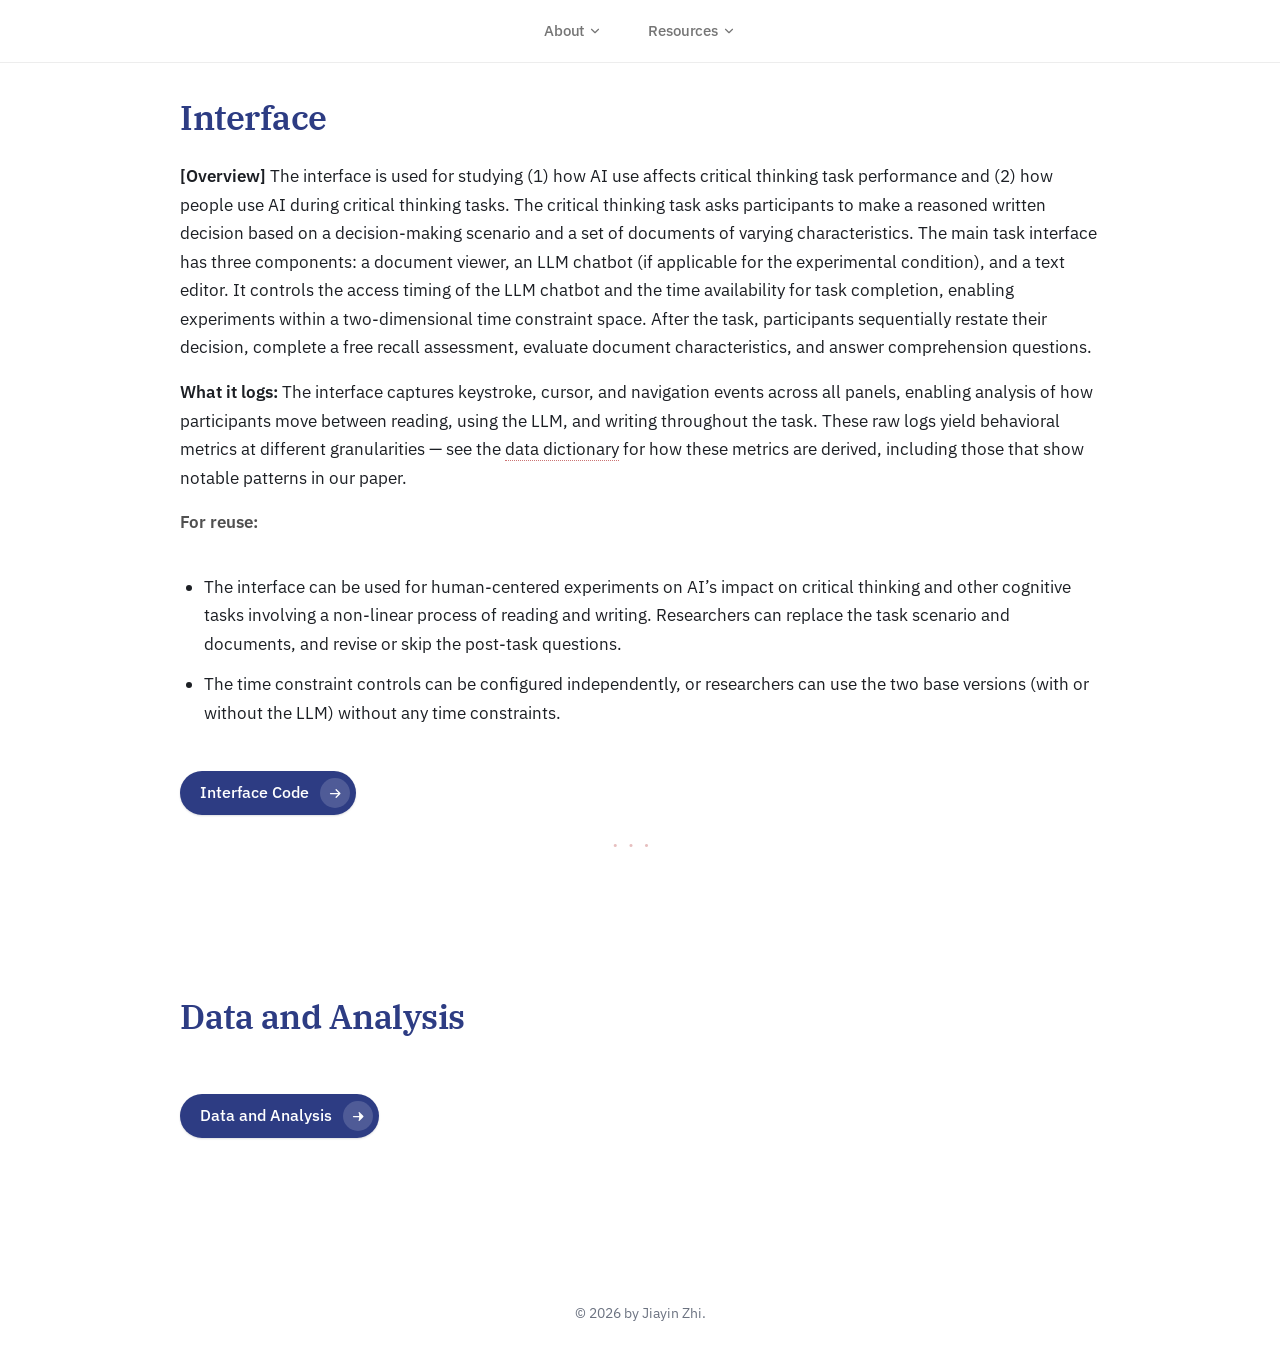
<file: resources/index.html>
<!doctype html>
<html lang="en">
<head>
<meta charset="utf-8">
<meta name="viewport" content="width=device-width, initial-scale=1">
<title>Resources &mdash; How does AI impact our critical thinking?</title>
<meta name="description" content="Interface code, data, and analysis for Investigating the Effects of LLM Use on Critical Thinking Under Time Constraints (CHI 2026).">
<link rel="canonical" href="https://criticalthinking-ai.app/resources/">

<meta property="og:type" content="website">
<meta property="og:title" content="Resources — How does AI impact our critical thinking?">
<meta property="og:description" content="Interface code, data, and analysis for the CHI 2026 study on LLM use and critical thinking under time constraints.">
<meta property="og:url" content="https://criticalthinking-ai.app/resources/">

<link rel="icon" href="../assets/icon1.png" type="image/png">
<link rel="preconnect" href="https://fonts.googleapis.com">
<link rel="preconnect" href="https://fonts.gstatic.com" crossorigin>
<link href="https://fonts.googleapis.com/css2?family=IBM+Plex+Mono:wght@400;500&family=IBM+Plex+Sans:ital,wght@0,400;0,500;0,600;0,700;1,400;1,500&family=IBM+Plex+Serif:wght@400;600;700&display=swap" rel="stylesheet">
<link rel="stylesheet" href="../css/style.css">
</head>
<body>
<div id="root">
<div class="app-container">

<nav class="top-nav">
  <div class="nav-container">
    <div class="nav-links">
      <div class="nav-item dropdown" tabindex="0" role="button" aria-expanded="false" aria-haspopup="true">About
        <svg class="nav-caret" viewBox="0 0 24 24" fill="none" aria-hidden="true"><path d="M6 9l6 6 6-6" stroke="currentColor" stroke-width="2" stroke-linecap="round" stroke-linejoin="round"/></svg>
        <div class="dropdown-menu">
          <a class="dropdown-item" href="../#abstract">Abstract</a>
          <a class="dropdown-item" href="../#background">Background</a>
          <a class="dropdown-item" href="../#study-design">Study Design</a>
          <a class="dropdown-item" href="../#findings">Findings</a>
          <a class="dropdown-item" href="../#implications">Implications</a>
        </div>
      </div>
      <div class="nav-item dropdown" tabindex="0" role="button" aria-expanded="false" aria-haspopup="true">Resources
        <svg class="nav-caret" viewBox="0 0 24 24" fill="none" aria-hidden="true"><path d="M6 9l6 6 6-6" stroke="currentColor" stroke-width="2" stroke-linecap="round" stroke-linejoin="round"/></svg>
        <div class="dropdown-menu">
          <a class="dropdown-item" href="#interface">Interface Code</a>
          <a class="dropdown-item" href="#data-and-analysis">Data and Analysis</a>
          <a class="dropdown-item" href="https://drive.google.com/file/d/1a0bivR8x90bY8ymF98oKZTo_c1lDBdV1/view" target="_blank" rel="noopener">Supplementary Materials</a>
        </div>
      </div>
    </div>
  </div>
</nav>

<section class="content-section" id="interface">
  <div class="content-container">
    <h2 class="section-heading">Interface</h2>
    <div class="resources-body">
      <p class="body-text"><strong>[Overview]</strong> The interface is used for studying (1) how AI use affects critical thinking task performance and (2) how people use AI during critical thinking tasks. The critical thinking task asks participants to make a reasoned written decision based on a decision-making scenario and a set of documents of varying characteristics. The main task interface has three components: a document viewer, an LLM chatbot (if applicable for the experimental condition), and a text editor. It controls the access timing of the LLM chatbot and the time availability for task completion, enabling experiments within a two-dimensional time constraint space. After the task, participants sequentially restate their decision, complete a free recall assessment, evaluate document characteristics, and answer comprehension questions.</p>

      <p class="body-text"><strong>What it logs:</strong> The interface captures keystroke, cursor, and navigation events across all panels, enabling analysis of how participants move between reading, using the LLM, and writing throughout the task. These raw logs yield behavioral metrics at different granularities &mdash; see the <a class="text-link" href="https://github.com/xxxxbrandieeee/critical-thinking-data-dictionary" target="_blank" rel="noopener">data dictionary</a> for how these metrics are derived, including those that show notable patterns in our paper.</p>

      <div class="section-body">
        <p><strong>For reuse:</strong></p>
        <ul class="measure-list">
          <li>The interface can be used for human-centered experiments on AI&rsquo;s impact on critical thinking and other cognitive tasks involving a non-linear process of reading and writing. Researchers can replace the task scenario and documents, and revise or skip the post-task questions.</li>
          <li>The time constraint controls can be configured independently, or researchers can use the two base versions (with or without the LLM) without any time constraints.</li>
        </ul>
        <div class="resource-buttons">
          <a class="resource-btn" href="https://github.com/xxxxbrandieeee/critical-thinking-interface" target="_blank" rel="noopener">Interface Code<span class="btn-chip"><svg class="btn-arrow" viewBox="0 0 24 24" fill="none" aria-hidden="true"><path d="M4 12h15M13 6l6 6-6 6" stroke="currentColor" stroke-width="2" stroke-linecap="round" stroke-linejoin="round"/></svg></span></a>
        </div>
      </div>
    </div>
  </div>
</section>

<section class="content-section no-divider" id="data-and-analysis">
  <div class="content-container">
    <h2 class="section-heading">Data and Analysis</h2>
    <div class="resources-body">
      <div class="resources-button">
        <a class="btn-primary" href="https://github.com/xxxxbrandieeee/critical-thinking-analysis" target="_blank" rel="noopener">Data and Analysis<span class="btn-chip"><svg class="btn-arrow" viewBox="0 0 24 24" fill="none" aria-hidden="true"><path d="M4 12h15M13 6l6 6-6 6" stroke="currentColor" stroke-width="2" stroke-linecap="round" stroke-linejoin="round"/></svg></span></a>
      </div>
    </div>
  </div>
</section>

<footer class="page-footer">
  <p>&copy; 2026 by Jiayin Zhi.</p>
</footer>

</div>
</div>
<script src="../js/site.js?v=1785657011"></script>
</body>
</html>
</file>
<file: css/style.css>
/* ==========================================================================
   Investigating the Effects of LLM Use on Critical Thinking Under Time
   Constraints — CHI '26 project page.

   This is the production stylesheet from the original build, adopted whole
   rather than re-derived: every earlier attempt to approximate it by
   measuring rendered elements drifted. Only the hero art path is changed,
   since the asset now lives in ./assets rather than at the site root.
   ========================================================================== */

*,:before,:after{box-sizing:border-box}body{background:#fff;margin:0;padding:0}#root{width:100%}.carousel-container{flex-direction:column;gap:12px;width:100%;display:flex}.carousel-body{align-items:center;gap:12px;width:100%;display:flex}.carousel-track-wrap{aspect-ratio:16/9;border-radius:10px;flex:1;min-width:0;overflow:hidden}.carousel-track{height:100%;transition:transform .45s cubic-bezier(.4,0,.2,1);display:flex}.carousel-item{cursor:pointer;flex:0 0 100%;height:100%;position:relative;overflow:hidden}.carousel-item img{object-fit:contain;object-position:center;width:100%;height:100%;display:block}.carousel-caption{opacity:0;pointer-events:none;background:linear-gradient(#0000 0%,#000000a6 100%);padding:32px 20px 16px;transition:opacity .25s;position:absolute;bottom:0;left:0;right:0}.carousel-item:hover .carousel-caption{opacity:1}.carousel-caption p{color:#fff;margin:0;font-family:Instrument Sans,sans-serif;font-size:14px;font-weight:500;line-height:1.5}.carousel-btn{cursor:pointer;background-color:#293e8c;border:none;border-radius:15px;flex-shrink:0;justify-content:center;align-items:center;width:36px;height:36px;transition:background-color .2s,opacity .2s;display:flex}.carousel-btn:hover{opacity:1;background-color:#3750aa}.carousel-indicators{justify-content:center;align-items:center;gap:7px;display:flex}.carousel-dot{cursor:pointer;background-color:#0003;border:none;border-radius:50%;width:8px;height:8px;padding:0;transition:background-color .2s,transform .2s}.carousel-dot.active{background-color:#293e8c;transform:scale(1.25)}.carousel-dot:hover:not(.active){background-color:#0006}@media (width<=768px){.carousel-btn{border-radius:10px;width:30px;height:30px}.carousel-caption p{font-size:12px}}@media (width<=480px){.carousel-btn{border-radius:8px;width:26px;height:26px}.carousel-btn svg{width:16px;height:16px}.carousel-caption p{font-size:11px}}.carousel-section{width:100%;margin:0}.findings-carousel{flex-direction:column;align-items:center;gap:14px;width:100%;display:flex}.findings-carousel-body{justify-content:center;align-items:center;gap:12px;width:100%;display:flex}.findings-carousel-image-wrap{border-radius:10px;width:100%;overflow:hidden}.findings-carousel-image-wrap img{object-fit:contain;object-position:center;width:100%;height:100%;display:block}.findings-carousel-btn{cursor:pointer;opacity:.8;background-color:#293e8c;border:none;border-radius:10px;flex-shrink:0;justify-content:center;align-items:center;width:32px;height:32px;transition:opacity .2s,background-color .2s;display:flex}.findings-carousel-btn:hover{opacity:1;background-color:#3750aa}.findings-carousel-caption{color:#000000bf;width:100%;margin:0;font-family:Instrument Sans,sans-serif;font-size:15px;line-height:1.5}.findings-carousel-indicators{justify-content:center;align-items:center;gap:7px;display:flex}.findings-carousel-dot{cursor:pointer;background-color:#0003;border:none;border-radius:50%;width:7px;height:7px;padding:0;transition:background-color .2s,transform .2s}.findings-carousel-dot.active{background-color:#293e8c;transform:scale(1.25)}.findings-carousel-dot:hover:not(.active){background-color:#0006}@media (width<=500px){.findings-carousel-btn{border-radius:8px;width:26px;height:26px}.findings-carousel-btn svg{width:14px;height:14px}}html{scroll-behavior:smooth}@font-face{font-family:Instrument Sans;font-style:italic;font-weight:500;font-stretch:100%;font-display:swap;src:url(https://fonts.gstatic.com/s/instrumentsans/v4/pxigypc9vsFDm051Uf6KVwgkfoSbSnNPooZAN0lInHGpCWNE27lgU-XJojENut22oy4H2w.woff2)format("woff2");unicode-range:U+??,U+131,U+152-153,U+2BB-2BC,U+2C6,U+2DA,U+2DC,U+304,U+308,U+329,U+2000-206F,U+20AC,U+2122,U+2191,U+2193,U+2212,U+2215,U+FEFF,U+FFFD}@font-face{font-family:Instrument Sans;font-style:normal;font-weight:400;font-stretch:100%;font-display:swap;src:url(https://fonts.gstatic.com/s/instrumentsans/v4/pxiTypc9vsFDm051Uf6KVwgkfoSxQ0GsQv8ToedPibnr0SZe1Q.woff2)format("woff2");unicode-range:U+??,U+131,U+152-153,U+2BB-2BC,U+2C6,U+2DA,U+2DC,U+304,U+308,U+329,U+2000-206F,U+20AC,U+2122,U+2191,U+2193,U+2212,U+2215,U+FEFF,U+FFFD}@font-face{font-family:Instrument Sans;font-style:normal;font-weight:500;font-stretch:100%;font-display:swap;src:url(https://fonts.gstatic.com/s/instrumentsans/v4/pxiTypc9vsFDm051Uf6KVwgkfoSxQ0GsQv8ToedPibnr0SZe1Q.woff2)format("woff2");unicode-range:U+??,U+131,U+152-153,U+2BB-2BC,U+2C6,U+2DA,U+2DC,U+304,U+308,U+329,U+2000-206F,U+20AC,U+2122,U+2191,U+2193,U+2212,U+2215,U+FEFF,U+FFFD}@font-face{font-family:Instrument Sans;font-style:normal;font-weight:600;font-stretch:100%;font-display:swap;src:url(https://fonts.gstatic.com/s/instrumentsans/v4/pxiTypc9vsFDm051Uf6KVwgkfoSxQ0GsQv8ToedPibnr0SZe1Q.woff2)format("woff2");unicode-range:U+??,U+131,U+152-153,U+2BB-2BC,U+2C6,U+2DA,U+2DC,U+304,U+308,U+329,U+2000-206F,U+20AC,U+2122,U+2191,U+2193,U+2212,U+2215,U+FEFF,U+FFFD}@font-face{font-family:Instrument Sans;font-style:normal;font-weight:700;font-stretch:100%;font-display:swap;src:url(https://fonts.gstatic.com/s/instrumentsans/v4/pxiTypc9vsFDm051Uf6KVwgkfoSxQ0GsQv8ToedPibnr0SZe1Q.woff2)format("woff2");unicode-range:U+??,U+131,U+152-153,U+2BB-2BC,U+2C6,U+2DA,U+2DC,U+304,U+308,U+329,U+2000-206F,U+20AC,U+2122,U+2191,U+2193,U+2212,U+2215,U+FEFF,U+FFFD}@font-face{font-family:Fragment Mono;font-style:normal;font-weight:400;src:url(https://fonts.gstatic.com/s/fragmentmono/v6/4iCr6K5wfMRRjxp0DA6-2CLnB4NHhg.woff2)format("woff2");unicode-range:U+??,U+131,U+152-153,U+2BB-2BC,U+2C6,U+2DA,U+2DC,U+304,U+308,U+329,U+2000-206F,U+20AC,U+2122,U+2191,U+2193,U+2212,U+2215,U+FEFF,U+FFFD}@font-face{font-family:Inter;font-style:normal;font-weight:300;src:url(https://framerusercontent.com/assets/GrgcKwrN6d3Uz8EwcLHZxwEfC4.woff2);unicode-range:U+??,U+131,U+152-153,U+2BB-2BC,U+2C6,U+2DA,U+2DC,U+2000-206F,U+2070,U+2074-207E,U+2080-208E,U+20AC,U+2122,U+2191,U+2193,U+2212,U+2215,U+FEFF,U+FFFD}html{scroll-padding-top:72px}body{color:#000;-webkit-font-smoothing:antialiased;-moz-osx-font-smoothing:grayscale;background:#fff;font-family:Instrument Sans,sans-serif}p{margin:0}strong{font-weight:600}a{text-decoration:none}.page-root{background:#fff;flex-direction:column;align-items:center;width:100%;max-width:1705px;min-height:100vh;margin:0 auto;display:flex;position:relative}.top-nav{z-index:100;background:#fff;border-bottom:1px solid #00000012;justify-content:center;width:100%;max-width:1705px;padding:16px 0;display:flex;position:fixed;top:0;left:50%;transform:translate(-50%)}.nav-links{align-items:center;gap:30px;display:flex}.nav-item{letter-spacing:-.01em;color:#757575;cursor:pointer;background:#fff;border-radius:4px;align-items:center;gap:4px;padding:0 8px;font-family:Instrument Sans,sans-serif;font-size:15px;font-weight:500;line-height:2em;transition:background .15s;display:flex}.nav-item:hover{background:#0000000a}.nav-caret{flex-shrink:0;width:14px;height:14px;transition:transform .15s}.nav-item:hover .nav-caret{transform:rotate(180deg)}.dropdown{position:relative}.dropdown:after{content:"";width:100%;height:16px;position:absolute;bottom:-8px;left:0}.dropdown-menu{z-index:1000;opacity:0;background:#fff;border:1px solid #0000001a;border-radius:8px;min-width:180px;margin-top:8px;padding:8px 0;transition:opacity .15s,transform .15s;display:none;position:absolute;top:100%;left:0;transform:translateY(0);box-shadow:0 2px 10px #0000001a}.dropdown:hover .dropdown-menu{opacity:1;display:block;transform:translateY(0)}.dropdown-item{color:#757575;white-space:nowrap;padding:8px 16px;font-family:Instrument Sans,sans-serif;font-size:14px;font-weight:500;line-height:1.4em;text-decoration:none;transition:background .15s;display:block}.dropdown-item:hover{color:#2d3c83;background:#0000000a}#main{box-sizing:border-box;width:100%;margin-top:53px}.hero-section{box-sizing:border-box;background-image:url(../assets/bg-hero.png);background-position:50%;background-repeat:no-repeat;background-size:cover;flex-direction:column;justify-content:flex-start;align-items:flex-start;width:100%;height:calc(100vh - 53px);display:flex;position:relative;overflow:hidden}@media (width<=768px){.hero-section{background-image:url(../bg-hero-h5.png)}}.content-section{box-sizing:border-box;padding-top:20px}.hero-overlay{z-index:1;outline:none;flex-direction:column;justify-content:center;align-items:flex-start;width:100%;height:100%;padding:0 0 0 12%;display:flex;position:relative}.hero-inner{justify-content:flex-start;align-items:center;width:100%;padding:0;display:flex}.hero-text-block{text-align:left;flex-direction:column;align-items:flex-start;gap:45px;width:100%;max-width:1000px;display:flex}.hero-title{color:#2d3c83;text-align:left;max-width:1000px;margin:0;font-family:Instrument Sans,sans-serif;font-size:55px;font-weight:700;line-height:1.6em}.hero-actions{align-items:center;gap:30px;display:flex}.btn-primary{color:#fff;background-color:#2d3c83;border-radius:20px;align-items:center;gap:0;width:270px;height:54px;padding:0 0 0 20px;font-family:Instrument Sans,sans-serif;font-size:23px;font-weight:500;line-height:1.4em;text-decoration:none;transition:opacity .15s;display:inline-flex;box-shadow:0 2px 4px #0000001a}.btn-primary:hover{font-weight:700}.btn-arrow{aspect-ratio:1;--1335ju:1;--18mrqx2:#969696;flex:none;width:50px;height:50px}.resources-button .btn-primary{cursor:pointer;height:40px;overflow:var(--overflow-clip-fallback,clip);will-change:var(--framer-will-change-override,transform);opacity:1;color:#fff;white-space:nowrap;background-color:#394ba0;border-radius:18px;flex-flow:row;place-content:center;align-items:center;gap:10px;width:189px;padding:0 0 0 5px;font-family:Instrument Sans,sans-serif;font-size:14px;font-weight:500;line-height:1.4em;text-decoration:none;transition:all .15s;display:flex;position:relative;box-shadow:0 2px 4px #0000001a}.resources-button .btn-primary:hover{font-weight:700}.resources-button .btn-arrow{aspect-ratio:1;fill:#fff;flex:none;width:16px;height:16px}.content-section{box-sizing:border-box;flex-direction:column;align-items:flex-start;gap:25px;width:100%;max-width:1000px;margin:0 auto;padding:80px 40px;display:flex;position:relative}.content-section:after{content:"";background-color:#ccc;width:150px;height:1px;position:absolute;bottom:50px;left:50%;transform:translate(-50%)}.content-section.no-divider:after{display:none}.section-abstract{padding:120px 40px 100px;scroll-margin-top:182px}.abstract-top{flex-direction:column;align-items:center;gap:15px;width:100%;display:flex}.paper-subtitle{text-align:center;color:#394ba0;margin:0;font-family:Lora,serif;font-size:28px;font-weight:400;line-height:1.3em}.paper-subtitle strong{font-weight:700}.authors-line{text-align:center;color:#000;font-family:Instrument Sans,sans-serif;font-size:16px;line-height:1.6em}.resource-links{flex-wrap:wrap;justify-content:center;align-items:center;gap:15px;width:100%;padding:0;display:flex}.res-btn{color:#fff;white-space:nowrap;background-color:#394ba0;border-radius:12px;flex:none;justify-content:center;align-items:center;gap:10px;height:32px;padding:0;font-family:Instrument Sans,sans-serif;font-size:14px;line-height:1.4em;text-decoration:none;transition:opacity .15s;display:inline-flex}.res-btn:hover{font-weight:700}.res-btn img{filter:brightness(0)invert()}.res-btn-wide{width:100px}.res-btn-standard{width:78px}.res-btn-lg{width:133px;padding:0 0 0 5px}.section-heading{color:#0009;text-align:left;margin:0;font-family:Lora,serif;font-size:28px;font-weight:700;line-height:1.3em}.subsection-heading{color:#0009;text-align:left;margin:0;font-family:Lora,serif;font-size:22px;font-weight:700;line-height:1.3em}.bibtex-title{color:#0009;text-align:left;margin:0;font-family:Instrument Sans,sans-serif;font-size:24px;font-weight:700;line-height:1.3em}.body-text{color:#000;width:100%;font-family:Instrument Sans,sans-serif;font-size:17px;line-height:1.6em}.body-text p{font-family:Instrument Sans,sans-serif;font-size:17px;line-height:1.6em}.text-link{color:#a10000;text-decoration:none}.text-link:hover{text-decoration:underline}.section-body{flex-direction:column;gap:20px;width:100%;display:flex}.section-subsections{flex-direction:column;gap:60px;width:100%;display:flex}.subsection{flex-direction:column;align-items:flex-start;gap:20px;width:100%;display:flex}.bg-icons-row{justify-content:center;align-items:center;gap:25px;width:100%;height:40px;display:flex}.bg-icon{justify-content:center;align-items:center;width:10%;height:40px;display:flex;position:relative;overflow:hidden}.bg-icon img{object-fit:contain;object-position:center;width:100%;height:100%;display:block}.aspect-img-wrap{width:100%;position:relative;overflow:hidden}.aspect-img-wrap img{object-fit:contain;object-position:center;width:100%;height:100%;display:block;position:absolute;inset:0}.tc-table-wrap{width:100%;padding:20px 0}.tc-responsive-container{flex-direction:column;gap:24px;margin-bottom:10px;display:flex;overflow-x:auto}.tc-responsive-container::-webkit-scrollbar{height:8px}.tc-responsive-container::-webkit-scrollbar-track{background:#f1f1f1;border-radius:4px}.tc-responsive-container::-webkit-scrollbar-thumb{background:#d1d5db;border-radius:4px}.tc-responsive-container::-webkit-scrollbar-thumb:hover{background:#9ca3af}@media (width>=769px){.tc-table{border:1px solid #e5e7eb;border-radius:8px;flex-direction:column;min-width:100%;display:flex;overflow:hidden;box-shadow:0 1px 3px #0000000d}.tc-row{width:100%;transition:all .2s;display:flex}.tc-row:hover{background-color:#f3f4f680}.tc-cell{white-space:normal;text-align:left;border-bottom:1px solid #f0f0f0;min-height:80px;padding:16px 20px;font-family:Instrument Sans,sans-serif;font-size:14px;line-height:1.3em;display:block}.nowrap-content{white-space:nowrap}.tc-corner,.tc-row-hd,.tc-prior-corner{width:15%}.tc-col-hd,.tc-data,.tc-prior-cell{width:21.25%}.tc-cell:not(:last-child){border-right:1px solid #f0f0f0}.tc-header-row{color:#374151;background:#fff;border-bottom:2px solid #e5e7eb}.tc-header-row .tc-cell{background:#f9fafb;height:56px;font-weight:600}.tc-corner{background:#f3f4f6;font-weight:600}.tc-col-hd{color:#374151;background:#f9fafb}.tc-col-hd strong{font-weight:700}.tc-col-gray{background:#fefefe}.tc-row-hd{color:#1f2937;background:#fff;height:60px;font-size:14px;font-weight:600}.tc-row-hd strong{font-weight:700}.tc-data{color:#4b5563;white-space:normal;background:#fff;height:80px;font-size:14px}.tc-data strong{color:#1f2937;white-space:nowrap;align-items:center;gap:6px;font-weight:600;display:flex}.tc-prior-row .tc-cell{height:80px}.tc-prior-corner{color:#4b5563;font-weight:600}.tc-prior-cell{color:#374151;white-space:nowrap}.tc-prior-text{color:#4b5563}.tc-prior-text strong{color:#374151;white-space:nowrap;align-items:center;gap:6px;font-weight:600;display:flex}.tc-mobile-cards{display:none}}@media (width<=850px){.tc-table{display:none}.tc-mobile-cards{flex-direction:column;gap:24px;display:flex}.tc-time-section{flex-direction:column;gap:16px;display:flex}.tc-time-heading{color:#1f2937;background:#f3f4f6;border-radius:8px;padding:12px 16px;font-family:Instrument Sans,sans-serif;font-size:16px;font-weight:600}.tc-access-group{flex-direction:column;gap:12px;display:flex}.tc-access-heading{color:#374151;background:#f9fafb;border-radius:6px;padding:8px 16px;font-family:Instrument Sans,sans-serif;font-size:14px;font-weight:500}.tc-result-card{background:#fff;border:1px solid #e5e7eb;border-radius:8px;margin-left:16px;padding:16px;box-shadow:0 1px 3px #0000000d}.tc-result-title{color:#374151;margin-bottom:8px;font-family:Instrument Sans,sans-serif;font-size:13px;font-weight:500}.tc-result-content{color:#6b7280;font-family:Instrument Sans,sans-serif;font-size:12px;line-height:1.4em}.tc-result-content strong{color:#1f2937;font-weight:600}.tc-prior-section{border-top:1px solid #e5e7eb;margin-top:24px;padding-top:24px}.tc-prior-heading{color:#1f2937;margin-bottom:16px;font-family:Instrument Sans,sans-serif;font-size:16px;font-weight:600}.tc-prior-group{flex-direction:column;gap:12px;display:flex}.tc-prior-card{background:#fff;border:1px solid #e5e7eb;border-radius:8px;padding:16px;box-shadow:0 1px 3px #0000000d}.tc-prior-title{color:#374151;margin-bottom:8px;font-family:Instrument Sans,sans-serif;font-size:13px;font-weight:500}.tc-prior-content{color:#6b7280;font-family:Instrument Sans,sans-serif;font-size:12px;line-height:1.4em}.tc-prior-content strong{color:#1f2937;font-weight:600}}.table-caption{color:#6b7280;text-align:left;width:100%;padding:0 4px;font-family:Instrument Sans,sans-serif;font-size:14px;font-weight:800;line-height:1.6em}.impl-list{flex-direction:column;gap:12px;margin-top:12px;padding-left:24px;font-family:Instrument Sans,sans-serif;font-size:14px;line-height:1.6em;display:flex}.impl-list li{font-weight:400}.impl-list li p{margin:0}.rt-table-wrap{flex-direction:column;gap:10px;width:100%;display:flex}.rt-table{background:#f2f2f2;flex-direction:column;gap:2px;width:100%;display:flex}.rt-row{gap:2px;display:flex}.rt-cell{background:#fff;flex-direction:column;flex:1;justify-content:center;align-items:flex-start;min-height:30px;padding:6px 8px;font-family:Instrument Sans,sans-serif;font-size:9px;line-height:1.5em;display:flex}.rt-cell p{color:#757575;margin:0;font-family:Instrument Sans,sans-serif;font-size:9px;line-height:1.5em}.rt-header-row .rt-cell{background:#f2f2f2;min-height:30px}.rt-corner{background:#f2f2f2;min-width:18%;max-width:18%}.rt-col-hd{color:#757575;background:#f2f2f2;font-size:9px}.rt-col-hd strong{font-weight:700}.rt-row-hd{color:#575757;background:#fff;min-width:18%;max-width:18%;min-height:45px;font-size:9px}.rt-row-hd strong{font-weight:700}.rt-data{min-height:45px}.fw-high{color:#404040;font-weight:700}.fw-semi{color:#757575;font-weight:600}.fw-reg{color:#757575;font-weight:400}.bibtex-wrap{flex-direction:column;gap:15px;width:100%;display:flex}.bibtex-toolbar{justify-content:flex-end;align-items:center;gap:5px;display:flex}.btn-copy{color:#fff;cursor:pointer;white-space:nowrap;background:#3a4ba1;border:none;border-radius:15px;padding:10px 20px;font-family:Instrument Sans,sans-serif;font-size:16px;font-weight:600;line-height:1em;transition:opacity .15s}.btn-copy:hover{font-weight:700}.bibtex-code-box{background:#fafafa;border:2px solid #f2f2f2;border-radius:15px;width:100%;padding:20px;overflow:hidden}.bibtex-pre{color:#666;white-space:pre;margin:0;font-family:Fragment Mono,monospace;font-size:14px;line-height:1.5em;overflow-x:auto}.page-footer{justify-content:center;width:100%;max-width:1000px;margin:0 auto;padding:80px 0 40px;display:flex}.page-footer p{color:#000;font-family:Inter,sans-serif;font-size:14px;font-weight:300;line-height:1.6em}.research-table-wrap{flex-direction:column;gap:10px;width:100%;display:flex;overflow-x:auto}.research-table{border:1px solid #e5e7eb;border-radius:8px;flex-direction:column;width:100%;display:flex;overflow:hidden;box-shadow:0 1px 3px #0000000d}.research-mobile-cards{display:none}.research-row{border-bottom:1px solid #f0f0f0;display:flex}.research-row:hover{background-color:#f3f4f680}.research-cell{border-bottom:1px solid #f0f0f0;flex-direction:column;justify-content:flex-start;align-items:flex-start;width:20%;padding:6px 8px;font-family:Instrument Sans,sans-serif;font-size:14px;line-height:1.5em;display:flex}.research-cell:not(:last-child){border-right:1px solid #f0f0f0}.research-cell p{color:#4b5563;margin:0 0 2px;font-family:Instrument Sans,sans-serif;font-size:14px;line-height:1.5em}.research-header-row{color:#374151;background:#fff;border-bottom:2px solid #e5e7eb}.research-header-row .research-cell{background:#f9fafb;border-bottom:none;flex-direction:column;justify-content:center;align-items:center;width:20%;height:60px;padding:6px 8px;font-size:14px;font-weight:600;line-height:1.5em;display:flex}.research-corner{background:#f3f4f6;width:20%;font-weight:600}.research-col-hd{color:#374151;background:#f9fafb;border-bottom:none;font-size:10px}.research-col-hd strong{font-weight:700}.research-row-hd{color:#1f2937;background:#fff;border-bottom:none;width:20%;height:40px;padding:6px 8px;font-size:14px;font-weight:600}.research-row-hd strong{font-weight:700}.research-data{color:#4b5563;background:#fff;border-bottom:none;width:20%;height:60px;padding:6px 8px;font-size:10px}.content-container{flex-direction:column;align-items:flex-start;width:100%;max-width:1000px;margin:0 auto;display:flex}.resources-content{max-width:1000px;margin:0 auto;padding:0 20px}.resources-body{margin-top:24px}.resources-body p{margin-bottom:16px}.resources-body ul{margin-bottom:24px}.resources-button{margin-top:32px}@media (width<=768px){html{scroll-padding-top:60px}#main{scroll-snap-type:none;height:auto;margin-top:53px;position:relative;top:auto;overflow-y:visible}.hero-section{scroll-snap-align:none;scroll-snap-stop:unset;height:calc(100vh - 53px)}.content-section{height:auto;min-height:unset;scroll-snap-align:none;scroll-snap-stop:unset;overflow:visible}.top-nav{padding:12px 0}.nav-links{gap:15px}.nav-item{padding:0 6px;font-size:14px}.hero-overlay{padding:0 0 0 20px}.hero-text-block{gap:30px;width:85%}.hero-title{font-size:28px;line-height:1.4em}.btn-primary{width:220px;height:48px;padding:0 0 0 16px;font-size:18px}.btn-arrow{width:44px;height:44px}.content-section{width:90%;margin-bottom:20px;padding:53px 0}.content-section:after{width:90px;bottom:30px}.section-abstract{padding:80px 0 60px}.paper-subtitle{font-size:22px;line-height:1.2em}.resource-links{gap:10px}.res-btn{gap:8px;height:28px;font-size:12px}.res-btn-wide{width:85px}.res-btn-standard{width:68px}.res-btn-lg{width:110px}.section-heading{font-size:26px}.subsection-heading{font-size:18px}.bibtex-title{font-size:20px}.body-text{font-size:14px}.bg-icons-row{gap:15px}.tc-table-wrap,.rt-table-wrap,.research-table-wrap{overflow-x:auto}.tc-table,.rt-table,.research-table{display:none}.tc-mobile-cards,.research-mobile-cards{flex-direction:column;gap:24px;display:flex}.tc-time-section,.research-time-section{flex-direction:column;gap:16px;display:flex}.tc-time-heading,.research-time-heading{color:#1f2937;background:#f3f4f6;border-radius:8px;padding:12px 16px;font-family:Instrument Sans,sans-serif;font-size:16px;font-weight:600}.tc-access-group,.research-access-group{flex-direction:column;gap:12px;display:flex}.tc-access-heading,.research-access-heading{color:#374151;background:#f9fafb;border-radius:6px;padding:8px 16px;font-family:Instrument Sans,sans-serif;font-size:14px;font-weight:500}.tc-result-card,.research-result-card{background:#fff;border:1px solid #e5e7eb;border-radius:8px;margin-left:16px;padding:16px;box-shadow:0 1px 3px #0000000d}.tc-result-title,.research-result-title{color:#374151;margin-bottom:8px;font-family:Instrument Sans,sans-serif;font-size:13px;font-weight:500}.tc-result-content,.research-result-content{color:#6b7280;font-family:Instrument Sans,sans-serif;font-size:12px;line-height:1.4em}.tc-result-content strong,.research-result-content strong{color:#1f2937;font-weight:600}.bibtex-code-box{padding:15px}.bibtex-pre{font-size:12px}.page-footer{width:90%;padding:60px 0 30px}.page-footer p{font-size:12px}}@media (width<=480px){.hero-section{height:calc(100vh - 53px)}.hero-title{font-size:35px;line-height:1.8em}.btn-primary{width:180px;height:40px;font-size:16px}.btn-arrow{width:36px;height:36px}.paper-subtitle{font-size:20px}.resource-links{flex-direction:column;align-items:stretch}.res-btn{justify-content:center;width:100%}.tc-cell{padding:4px 5px;font-size:9px}.rt-cell{padding:5px 6px;font-size:8px}}.measure-list{flex-direction:column;gap:12px;margin:0;padding-left:24px;display:flex}.measure-list li{color:#000;font-family:Instrument Sans,sans-serif;font-size:17px;line-height:1.6em}.measure-list strong{font-weight:600}.section-body{flex-direction:column;gap:20px;display:flex}.section-body strong{color:#505050;font-weight:600}.resource-buttons{flex-wrap:wrap;justify-content:flex-start;align-items:center;gap:15px;width:100%;padding:0;display:flex}.resource-btn{color:#fff;white-space:nowrap;cursor:pointer;will-change:transform;opacity:1;white-space:nowrap;background-color:#394ba0;border-radius:18px;flex-flow:row;flex:none;place-content:center;align-items:center;gap:10px;width:189px;height:40px;padding:0 0 0 5px;font-family:Instrument Sans,sans-serif;font-size:14px;font-weight:500;line-height:1.4em;text-decoration:none;transition:all .15s;display:flex;position:relative;overflow:clip;box-shadow:0 2px 4px #0000001a}.resource-btn:hover{font-weight:700}.resource-btn .btn-arrow{width:20px;height:20px;transition:transform .2s}


/* ==========================================================================
   Condition coding
   --------------------------------------------------------------------------
   The original marks the experimental conditions inline, on two axes that
   carry different meanings and so are given different signals:

     access timing   black text, underlined — the blue ramp runs pale to
                     deep as the LLM arrives later, matching the charts
     time availability   coloured text, no underline

   Reproduced here as classes rather than inline styles.
   ========================================================================== */

.cond {
  font-style: italic;
  font-weight: 500;
  text-underline-offset: 4px;
}

.cond-early      { text-decoration: underline 3px #bde6ff; }
.cond-continuous { text-decoration: underline 3px #82cdff; }
.cond-late       { text-decoration: underline 3px #0144be; }
.cond-none       { text-decoration: underline 3px #00338f; }

/* No colour is set, so these inherit — black in body copy, 75% black
   inside a figure caption, exactly as on the original. */

.time-sufficient   { color: #008e05; }
.time-insufficient { color: #ed6500; }


/* ==========================================================================
   Adjustments
   ========================================================================== */

/* ---- Hero: a title screen ------------------------------------------------
   The artwork holds the whole viewport. The hero is not part of the paper —
   it is the cover, and "About the Paper" is the door into the content. */
.hero-section {
  height: calc(100vh - var(--nav-h, 53px));
  min-height: 520px;
  background: url("../assets/bg-hero.png") center / cover no-repeat;
}

.hero-section:before { content: none; }

.hero-overlay { z-index: 1; }

/* The 55px line at 1.6em was sized for a full screen; at 62vh it needs to
   sit tighter or the two lines swallow the block. */
.hero-title { line-height: 1.28em; }
.hero-text-block { gap: 30px; }

/* ---- Section divider: typographic ----------------------------------------
   Three spaced periods in Lora, the book convention for a section break,
   replacing the 150px hairline. The trailing letter-space sits to the right
   of the last period, so the centring is nudged back by half of it. */
.content-section:after {
  content: "\B7 \B7 \B7";
  width: auto;
  height: auto;
  bottom: 40px;
  background: none;
  color: #c8c8c8;
  font-family: Lora, serif;
  font-size: 26px;
  line-height: 1;
  letter-spacing: 0.35em;
  transform: translateX(calc(-50% - 0.175em));
}


/* The link-button glyphs are 200px SVGs shown at ~18px. Their size comes from
   width/height attributes on the img; without a floor here, a missing
   attribute renders them at full size and `invert` paints white shapes
   across the page. */
.res-btn img { max-width: 24px; max-height: 20px; }


/* ---- Section spine --------------------------------------------------------
   One dot per section in the left margin, label on hover. It sits in space
   the 1000px shell was already wasting, so nothing else has to move.      */
.spine {
  position: fixed;
  left: 26px;
  top: 50%;
  transform: translateY(-50%);
  z-index: 90;
}

.spine ul {
  position: relative;
  display: flex;
  flex-direction: column;
  gap: 22px;
  margin: 0;
  padding: 0;
  list-style: none;
}

.spine ul:before {
  content: "";
  position: absolute;
  left: 4px;
  top: -8px;
  bottom: -8px;
  width: 1px;
  background: #ececec;
}

.spine a {
  position: relative;
  display: block;
  width: 9px;
  height: 9px;
}

.spine .dot {
  display: block;
  width: 9px;
  height: 9px;
  border-radius: 50%;
  background: #d7dae0;
  transition: background-color 0.2s, transform 0.2s;
}

.spine a.current .dot {
  background: #2d3c83;
  transform: scale(1.35);
}

.spine .lab {
  position: absolute;
  left: 20px;
  top: 50%;
  transform: translateY(-50%);
  padding: 3px 9px;
  white-space: nowrap;
  background: #fff;
  border: 1px solid #e5e7eb;
  border-radius: 5px;
  color: #555;
  font-size: 12.5px;
  line-height: 1.4;
  opacity: 0;
  pointer-events: none;
  transition: opacity 0.16s;
}

/* Gated, or the label latches open after a tap on iOS. */
@media (hover: hover) and (pointer: fine) {
  .spine a:hover .dot { background: #9aa2b8; }
  .spine a:hover .lab { opacity: 1; }
}

.spine a:focus-visible .lab { opacity: 1; }

/* Below this the margin is gone and the top bar is the navigation. */
@media (max-width: 1080px) {
  .spine { display: none; }
}


/* ==========================================================================
   Type scale, measure and rhythm
   --------------------------------------------------------------------------
   The sizes on the page had accumulated rather than been chosen: 17/16/15/14
   were four steps doing nearly the same job, the BibTeX heading was the only
   h2 not in Lora, the footer used Inter for one line, and the findings table
   sat at 10px. This is a 1.25 ratio anchored on the 17px body:

       13 · 15 · 17 · 21 · 26 · 33 · 41
   ========================================================================== */

:root {
  --t-fine: 13px;
  --t-small: 15px;
  --t-body: 17px;
  --t-sub: 21px;
  --t-section: 26px;
  --t-hero: 41px;

  --measure: 680px;
  --shell: 1000px;
}

/* ---- heading steps ---- */
.hero-title { font-size: var(--t-hero); line-height: 1.24em; }
.section-heading { font-size: var(--t-section); }
.paper-subtitle { font-size: var(--t-section); line-height: 1.3em; }
.subsection-heading { font-size: var(--t-sub); }

/* The BibTeX heading was the only h2 set in the sans. It sits at the same
   level as Findings and Implications, so it takes the same face. */
.bibtex-title,
#bibtex .section-heading {
  font-family: Lora, serif;
  font-size: var(--t-section);
  font-weight: 700;
}

/* ---- body steps ---- */
.body-text, .body-text p { font-size: var(--t-body); line-height: 1.62em; }
.authors-line { font-size: var(--t-body); }
.findings-carousel-caption { font-size: var(--t-small); }
.table-caption { font-size: var(--t-small); font-weight: 400; }
.carousel-caption p { font-size: var(--t-small); }

/* 10px was below the floor for reading. */
.research-data, .research-col-hd { font-size: var(--t-fine); }
.tc-cell { font-size: var(--t-fine); }

/* Inter appeared once, for the copyright line. */
.page-footer p {
  font-family: "Instrument Sans", -apple-system, sans-serif;
  font-size: var(--t-small);
  font-weight: 400;
  color: #6b7280;
}

/* ---- measure -------------------------------------------------------------
   One width for everything. Prose and figures share an edge, so nothing
   steps in or out as you scroll. This does put running text back at roughly
   110 characters a line, which is long; the alternative is to bring the
   whole column in, figures included, rather than to split the two. */
.content-section .body-text,
.content-section .section-body,
.subsection .body-text,
.impl-list,
.abstract-top,
.aspect-img-wrap,
.carousel-section,
.tc-table-wrap,
.research-table-wrap,
.bibtex-wrap,
.bg-icons-row {
  max-width: none;
  margin-left: 0;
  margin-right: 0;
}

/* ---- rhythm --------------------------------------------------------------
   Every section used to be 80px top and bottom, so Findings weighed the same
   as Background. More air before a new movement than between subsections
   inside one. */
.content-section { padding-top: 96px; padding-bottom: 84px; }
.section-abstract { padding-top: 104px; padding-bottom: 88px; }
.subsection + .subsection { margin-top: 56px; }
.section-subsections > .subsection > .body-text { margin-top: 18px; }

@media (max-width: 768px) {
  :root {
    --t-hero: 35px;
    --t-section: 26px;
    --t-sub: 18px;
    --t-body: 16px;
    --t-small: 14px;
    --measure: 100%;
  }
  .content-section { padding-top: 56px; padding-bottom: 48px; }
  .section-abstract { padding-top: 64px; padding-bottom: 52px; }
  .subsection + .subsection { margin-top: 40px; }
}


/* ==========================================================================
   Controls
   --------------------------------------------------------------------------
   Three problems with the buttons as they were:

   1. Every one of them hovered by going to font-weight 700. Reflowing text
      on hover shifts the label inside a fixed-width button and jitters the
      width of an auto one — the single worst thing a hover can do.
   2. Five indigos doing one job: #2d3c83 #394ba0 #3a4ba1 #293e8c #3750aa.
   3. Five radii for the same family of shapes: 20 18 15 12 10.

   So: one indigo, one rule for radius (pills are fully round, icon buttons
   are circles), and hovers that move light rather than metrics.
   ========================================================================== */

:root {
  --btn: #2d3c83;
  --btn-hover: #3a4ba1;
  --btn-active: #25316d;
  --btn-shadow: 0 1px 2px rgba(17, 24, 39, 0.14);
  --btn-shadow-hover: 0 5px 14px rgba(45, 60, 131, 0.24);
}

.btn-primary,
.resources-button .btn-primary,
.res-btn,
.resource-btn,
.btn-copy {
  background-color: var(--btn);
  border-radius: 999px;
  box-shadow: var(--btn-shadow);
  transition: background-color 0.18s, box-shadow 0.18s, transform 0.18s;
}

.btn-primary:hover,
.resources-button .btn-primary:hover,
.res-btn:hover,
.resource-btn:hover,
.btn-copy:hover {
  /* Weight stays put. */
  font-weight: inherit;
  background-color: var(--btn-hover);
  box-shadow: var(--btn-shadow-hover);
  transform: translateY(-1px);
}

.btn-primary:active,
.resources-button .btn-primary:active,
.res-btn:active,
.resource-btn:active,
.btn-copy:active {
  background-color: var(--btn-active);
  box-shadow: var(--btn-shadow);
  transform: translateY(0);
}

/* The label weights the sheet set per button are preserved explicitly, so
   `font-weight: inherit` above cannot flatten them. */
.btn-primary, .resources-button .btn-primary, .resource-btn, .res-btn { font-weight: 500; }
.btn-copy { font-weight: 600; }

/* The hero button had gap:0 and no padding on the right, so the arrow sat
   flush against the word. */
.btn-primary {
  gap: 12px;
  padding: 0 24px;
  width: auto;
  min-width: 240px;
  justify-content: center;
}

.btn-arrow { transition: transform 0.22s cubic-bezier(0.3, 0.7, 0.3, 1); }
.btn-primary:hover .btn-arrow,
.resource-btn:hover .btn-arrow { transform: translateX(4px); }

.res-btn { gap: 9px; padding: 0 16px; width: auto; }
.res-btn img { transition: transform 0.18s; }
.res-btn:hover img { transform: scale(1.06); }

/* ---- icon buttons: circles, and they grow slightly rather than lighten ---- */
.carousel-btn,
.findings-carousel-btn {
  border-radius: 50%;
  background-color: var(--btn);
  opacity: 1;
  transition: background-color 0.18s, transform 0.18s, box-shadow 0.18s;
  box-shadow: var(--btn-shadow);
}

.carousel-btn:hover,
.findings-carousel-btn:hover {
  background-color: var(--btn-hover);
  transform: scale(1.08);
  box-shadow: var(--btn-shadow-hover);
}

.carousel-btn:active,
.findings-carousel-btn:active { transform: scale(0.96); background-color: var(--btn-active); }

.carousel-dot.active,
.findings-carousel-dot.active { background-color: var(--btn); }

/* ---- nav ---- */
.nav-item:hover { background: rgba(45, 60, 131, 0.06); color: var(--btn); }
.dropdown-item:hover { background: rgba(45, 60, 131, 0.06); color: var(--btn); }

/* ---- keyboard ---- */
.btn-primary:focus-visible,
.res-btn:focus-visible,
.resource-btn:focus-visible,
.btn-copy:focus-visible,
.carousel-btn:focus-visible,
.findings-carousel-btn:focus-visible,
.carousel-dot:focus-visible,
.findings-carousel-dot:focus-visible,
.nav-item:focus-visible,
.dropdown-item:focus-visible,
.text-link:focus-visible,
.spine a:focus-visible {
  outline: 2px solid var(--btn);
  outline-offset: 3px;
}

/* ---- charts ---------------------------------------------------------------
   A 4:3 chart across the full column stood 690px tall, taller than most of
   the viewport. Capped so it sits near the caption's own width. */
.findings-carousel-image-wrap {
  max-width: 620px;
  margin: 0 auto;
}

@media (prefers-reduced-motion: reduce) {
  .btn-primary, .res-btn, .resource-btn, .btn-copy,
  .carousel-btn, .findings-carousel-btn, .btn-arrow { transition: none; }
  .btn-primary:hover, .res-btn:hover, .resource-btn:hover, .btn-copy:hover { transform: none; }
  .carousel-btn:hover, .findings-carousel-btn:hover { transform: none; }
}


/* ---- Entering the content ------------------------------------------------
   The hero button is the threshold, so the move through it should read as a
   deliberate arrival rather than a jump-cut. Their sheet set a 182px
   scroll-margin on the abstract, which overshot and left the section title
   stranded well below the fold. */
html { scroll-behavior: smooth; }

.section-abstract { scroll-margin-top: calc(var(--nav-h, 53px) + 24px); }

@media (prefers-reduced-motion: reduce) {
  html { scroll-behavior: auto; }
}


/* ==========================================================================
   Chosen button treatments
   ========================================================================== */

/* ---- Hero: the arrow rides in its own chip -------------------------------
   Only the chip moves on hover, so the label never shifts. */
.hero-actions .btn-primary {
  gap: 16px;
  padding: 0 8px 0 26px;
  min-width: 0;
  justify-content: center;
}

.btn-chip {
  display: inline-flex;
  align-items: center;
  justify-content: center;
  width: 38px;
  height: 38px;
  flex: none;
  border-radius: 50%;
  background: rgba(255, 255, 255, 0.16);
  transition: background-color 0.18s, transform 0.22s cubic-bezier(0.3, 0.7, 0.3, 1);
}

.btn-chip .btn-arrow { width: 18px; height: 18px; transform: none; }

.hero-actions .btn-primary:hover .btn-chip {
  background: rgba(255, 255, 255, 0.28);
  transform: translateX(3px);
}

/* the chip carries the motion, so the button itself stays still */
.hero-actions .btn-primary:hover { transform: none; }
.hero-actions .btn-primary:hover .btn-arrow { transform: none; }

/* ---- Carousel arrows: soft squares ---------------------------------------
   Four of these are on screen at once in Findings, flanking the figures. A
   tinted tile carries far less ink than a solid indigo disc, so the chart
   keeps the attention. */
.carousel-btn,
.findings-carousel-btn {
  background-color: #f2f4f9;
  color: #2d3c83;
  border-radius: 10px;
  box-shadow: none;
  transition: background-color 0.18s, color 0.18s, transform 0.18s;
}

.carousel-btn svg path,
.findings-carousel-btn svg path { stroke: currentColor; }

.carousel-btn:hover,
.findings-carousel-btn:hover {
  background-color: #e4e8f4;
  color: #25316d;
  transform: none;
  box-shadow: none;
}

.carousel-btn:active,
.findings-carousel-btn:active { background-color: #d7dcee; transform: scale(0.96); }


/* ==========================================================================
   Hero layout
   --------------------------------------------------------------------------
   Three things were off. The title was allowed 1000px, so its second line
   ran under the head in the artwork. The block sat on the exact vertical
   centre, which reads low. And a full-screen cover with nothing below the
   fold gives no sign there is a paper underneath it.
   ========================================================================== */

.hero-overlay { padding-bottom: 4vh; }   /* optical centring: nudge up */

.hero-text-block {
  gap: 0;
  max-width: 620px;   /* clears the illustration on the right */
}

.hero-title {
  max-width: 100%;
  margin: 0;
  text-wrap: balance;
}

.hero-actions { margin-top: 34px; }

@media (max-width: 768px) {
  .hero-text-block { max-width: 85%; }
  .hero-actions { margin-top: 26px; }
}


/* ---- Arriving in the abstract --------------------------------------------
   Landing has to put the abstract's top edge flush under the bar, or the
   last band of the hero artwork stays on screen and the transition reads as
   a half-press rather than an arrival. --nav-h is set from the measured bar
   on load; the fallback matches it. */
:root { --nav-h: 63px; }

.hero-section { height: calc(100vh - var(--nav-h)); }

.section-abstract,
#abstract { scroll-margin-top: var(--nav-h); }

/* Every other section keeps a little air above it — only the abstract wants
   to sit hard against the bar, because it is an arrival rather than a jump. */
.content-section:not(.section-abstract) { scroll-margin-top: calc(var(--nav-h) + 20px); }


/* ---- Resource buttons: outline pills --------------------------------------
   Light at rest so they stop outweighing the paper title above them, and
   committing to solid indigo on hover. The glyphs ship dark (#2c2c2c) and
   are inverted to white only once the fill arrives. */
.res-btn {
  background-color: #fff;
  border: 1.5px solid var(--btn);
  color: var(--btn);
  box-shadow: none;
}

/* The glyph files now carry the indigo directly, so the icon and the
   label are the same colour rather than dark grey beside indigo. */
.res-btn img { filter: none; opacity: 1; }

.res-btn:hover {
  background-color: var(--btn);
  border-color: var(--btn);
  color: #fff;
  box-shadow: none;
  transform: none;
}

.res-btn:hover img { filter: brightness(0) invert(1); opacity: 1; transform: none; }

.res-btn:active { background-color: var(--btn-active); border-color: var(--btn-active); color: #fff; }
.res-btn:active img { filter: brightness(0) invert(1); }

/* The fixed widths were sized for a borderless pill; the border needs the
   extra couple of pixels or the labels crowd it. */
.res-btn-wide { width: auto; min-width: 104px; }
.res-btn-standard { width: auto; min-width: 82px; }
.res-btn-lg { width: auto; min-width: 137px; padding: 0 16px; }


/* ---- Anchor landing, corrected -------------------------------------------
   The original sheet hardcodes a 53px bar in two places and then adds a
   72px scroll-padding on top. Since scroll-padding and scroll-margin stack,
   an anchor landed 135px down — which is why a band of hero artwork stayed
   on screen after "About the Paper". Both are now driven by the measured
   bar, and the abstract carries no margin of its own so it arrives flush. */
html { scroll-padding-top: var(--nav-h); }

#main { margin-top: var(--nav-h); }

.section-abstract,
#abstract { scroll-margin-top: 0; }

.content-section:not(.section-abstract) { scroll-margin-top: 20px; }

@media (max-width: 768px) {
  #main { margin-top: var(--nav-h); }
  html { scroll-padding-top: var(--nav-h); }
}


/* ---- Carousel arrows: one treatment ---------------------------------------
   Both carousels place their arrows beside the figure rather than on it, so
   there is no reason for them to differ. Same size, same tile, same icon. */
.carousel-btn,
.findings-carousel-btn {
  width: 36px;
  height: 36px;
  border-radius: 10px;
  background-color: #f2f4f9;
  color: #2d3c83;
  box-shadow: none;
}

.carousel-btn svg,
.findings-carousel-btn svg { width: 18px; height: 18px; }

.carousel-btn:hover,
.findings-carousel-btn:hover { background-color: #e4e8f4; color: #25316d; }

.carousel-btn:active,
.findings-carousel-btn:active { background-color: #d7dcee; transform: scale(0.96); }

@media (max-width: 768px) {
  .carousel-btn, .findings-carousel-btn { width: 30px; height: 30px; border-radius: 8px; }
  .carousel-btn svg, .findings-carousel-btn svg { width: 15px; height: 15px; }
}


/* ---- Resource button glyphs ----------------------------------------------
   Inlined rather than loaded as <img>, so they take `currentColor` and track
   the label automatically: indigo at rest, white once the pill fills. The
   previous approach painted them with a filter, which meant the icon colour
   and the text colour were set in two different places and could — and did —
   fall out of step. */
.res-btn .res-icon {
  flex: none;
  color: inherit;
  transition: transform 0.18s;
}

.res-btn:hover .res-icon { transform: none; }


/* ==========================================================================
   Hero: wash behind, finding on top
   --------------------------------------------------------------------------
   The artwork drops to a 16% wash so it reads as texture, and the study's own
   result sits over it: the temporal reversal, in the same colours the prose
   uses for the conditions. Pale blue is LLM access from the start, flat
   across both time conditions; deep blue is working independently first,
   climbing steeply once there is time to think.
   ========================================================================== */

.hero-section { background-image: none; }

.hero-wash {
  position: absolute;
  inset: 0;
  background: url("../assets/bg-hero.png") center / cover no-repeat;
  opacity: 0.16;
  pointer-events: none;
}

.hero-plot {
  position: absolute;
  inset: 0;
  z-index: 1;
  display: flex;
  align-items: center;
  justify-content: flex-end;
  padding-right: 6%;
  pointer-events: none;
}

.hero-plot svg { width: 38%; max-width: 460px; height: auto; }

.hero-overlay { z-index: 2; }
.hero-text-block { max-width: 54%; }

/* Below this the plot and the title would overlap, and the chart is too fine
   to survive at phone width anyway. */
@media (max-width: 900px) {
  .hero-plot { display: none; }
  .hero-text-block { max-width: 85%; }
}

/* ==========================================================================
   Type: Newsreader headings, Source Serif 4 body
   ========================================================================== */

.section-heading,
.subsection-heading,
.paper-subtitle,
.bibtex-title,
#bibtex .section-heading {
  font-family: Newsreader, Georgia, serif;
  font-weight: 600;
}

.section-heading { font-size: 28px; color: rgba(0, 0, 0, 0.66); }
.subsection-heading { font-size: 22px; color: rgba(0, 0, 0, 0.66); }
.paper-subtitle { font-size: 28px; font-weight: 600; color: var(--indigo-2, #394ba0); }
.paper-subtitle strong { font-weight: 600; }

/* The hero was the one heading not set in the heading face. */
.hero-title { font-family: Newsreader, Georgia, serif; font-weight: 600; font-size: 46px; line-height: 1.14; }

.body-text,
.body-text p,
.measure-list li,
.impl-list,
.impl-list li p,
.section-body p,
.authors-line {
  font-family: "Source Serif 4", Georgia, serif;
  font-size: 18.5px;
  line-height: 1.64;
  color: #1c1f24;
}

.findings-carousel-caption,
.table-caption { font-family: "Source Serif 4", Georgia, serif; color: #4a5058; }

/* Interface, controls and data stay in the sans — they are not reading. */
.nav-item, .dropdown-item, .btn-primary, .res-btn, .resource-btn, .btn-copy,
.tc-cell, .research-cell, .research-cell p, .tc-result-content, .research-result-content,
.tc-time-heading, .tc-access-heading, .research-time-heading, .research-access-heading,
.page-footer p, .spine .lab, .carousel-caption p {
  font-family: "Instrument Sans", -apple-system, sans-serif;
}

@media (max-width: 768px) {
  .hero-title { font-size: 34px; }
  .section-heading { font-size: 25px; }
  .subsection-heading { font-size: 20px; }
  .paper-subtitle { font-size: 22px; }
  .body-text, .body-text p, .measure-list li, .impl-list li p, .section-body p, .authors-line {
    font-size: 17px;
  }
}


/* ---- corrections ---------------------------------------------------------
   The title block and the plot were both sized as a share of the viewport
   and met in the middle at 1280px. The text now takes a fixed share and the
   plot takes what is left, so they cannot collide at any width. */
.hero-text-block { max-width: 46%; }
.hero-plot svg { width: 34%; max-width: 430px; }

/* Captions and the author line are not running text and should not inherit
   its size. */
.authors-line { font-size: 17px; }
.table-caption { font-size: 15px; line-height: 1.6; }
.findings-carousel-caption { font-size: 16px; line-height: 1.55; }

@media (max-width: 900px) {
  .hero-text-block { max-width: 85%; }
}

@media (max-width: 768px) {
  .authors-line { font-size: 15.5px; }
  .table-caption { font-size: 14px; }
  .findings-carousel-caption { font-size: 15px; }
}


/* The table caption is a <p> inside .section-body, so the generic
   `.section-body p` rule (0,1,1) outranked `.table-caption` (0,1,0) and the
   caption inherited the running-text size. Matched on the element too so the
   specificities tie and source order decides. */
p.table-caption,
.section-body p.table-caption {
  font-size: 15px;
  line-height: 1.6;
  color: #4a5058;
}


/* ==========================================================================
   One family: Lato
   --------------------------------------------------------------------------
   Lato ships 100/300/400/700/900 and nothing between. Every 500 and 600 in
   the sheet would therefore be synthesised — the browser smears the 400
   outlines — so they are remapped to real weights here. That also lets the
   findings table keep three genuine steps rather than two real ones and a
   fake: regular 400, semi 700, high 900.
   ========================================================================== */

:root { --sans: "Lato", -apple-system, BlinkMacSystemFont, "Segoe UI", sans-serif; }

body,
.body-text, .body-text p, .measure-list li, .impl-list, .impl-list li p,
.section-body p, .authors-line,
.hero-title, .paper-subtitle, .section-heading, .subsection-heading, .bibtex-title,
.findings-carousel-caption, .table-caption, p.table-caption,
.nav-item, .dropdown-item, .btn-primary, .res-btn, .resource-btn, .btn-copy,
.tc-cell, .research-cell, .research-cell p, .tc-result-content, .research-result-content,
.tc-time-heading, .tc-access-heading, .research-time-heading, .research-access-heading,
.page-footer p, .spine .lab, .carousel-caption p {
  font-family: var(--sans);
}

/* ---- headings ---- */
.hero-title { font-weight: 900; font-size: 44px; line-height: 1.18; letter-spacing: -0.02em; }
.section-heading { font-weight: 900; font-size: 27px; letter-spacing: -0.012em; color: rgba(0, 0, 0, 0.66); }
.subsection-heading { font-weight: 700; font-size: 21px; letter-spacing: -0.008em; color: rgba(0, 0, 0, 0.66); }
.paper-subtitle { font-weight: 700; font-size: 26px; line-height: 1.32; letter-spacing: -0.008em; }
.paper-subtitle strong { font-weight: 700; }
.bibtex-title, #bibtex .section-heading { font-weight: 900; font-size: 27px; }

/* ---- running text ---- */
/* Lato has a smaller x-height than Source Serif, so it wants a touch less
   size and a touch more leading to hold the same colour on the page. */
.body-text, .body-text p, .measure-list li, .impl-list li p, .section-body p {
  font-size: 17.5px;
  line-height: 1.72;
  color: #1c1f24;
}

.authors-line { font-size: 16.5px; }
.findings-carousel-caption { font-size: 15.5px; line-height: 1.6; }
p.table-caption, .section-body p.table-caption { font-size: 14.5px; line-height: 1.65; }

strong, .body-text strong, .section-body strong { font-weight: 700; }

/* ---- conditions: 500 is not a Lato weight ---- */
.cond { font-weight: 700; font-style: italic; }

/* ---- the three performance steps, all real weights ---- */
.fw-reg { font-weight: 400; }
.fw-semi { font-weight: 700; }
.fw-high { font-weight: 900; }

/* ---- interface ---- */
.nav-item, .dropdown-item { font-weight: 400; }
.nav-item { font-size: 15.5px; }
.btn-primary, .res-btn, .resource-btn, .btn-copy { font-weight: 700; }
.tc-cell, .tc-header-row .tc-cell, .tc-row-hd,
.research-header-row .research-cell, .research-row-hd,
.tc-time-heading, .tc-access-heading, .research-time-heading, .research-access-heading { font-weight: 700; }
.tc-data, .research-data, .research-cell p { font-weight: 400; }
.page-footer p { font-weight: 400; }

@media (max-width: 768px) {
  .hero-title { font-size: 33px; }
  .section-heading, .bibtex-title, #bibtex .section-heading { font-size: 24px; }
  .subsection-heading { font-size: 19px; }
  .paper-subtitle { font-size: 21px; }
  .body-text, .body-text p, .measure-list li, .impl-list li p, .section-body p { font-size: 16.5px; }
  .authors-line { font-size: 15px; }
}


/* ---- two stragglers from the Lato switch ---------------------------------
   The interface-carousel caption still asked for 500, which Lato does not
   ship, and #bibtex .section-heading (1,1,0) outranked the .section-heading
   (0,1,0) in the Lato block, so that one heading stayed in Newsreader. */
.carousel-caption p { font-family: var(--sans); font-weight: 700; }

#bibtex .section-heading,
.bibtex-title { font-family: var(--sans); }

/* ---- larger titles -------------------------------------------------------
   Lato runs small for its point size, so the previous numbers read a step
   quieter than the Newsreader they replaced. */
.hero-title { font-size: 54px; line-height: 1.14; }
.section-heading, #bibtex .section-heading, .bibtex-title { font-size: 32px; }
.subsection-heading { font-size: 23px; }
.paper-subtitle { font-size: 30px; line-height: 1.28; }

@media (max-width: 900px) {
  .hero-title { font-size: 44px; }
}

@media (max-width: 768px) {
  .hero-title { font-size: 36px; line-height: 1.18; }
  .section-heading, #bibtex .section-heading, .bibtex-title { font-size: 27px; }
  .subsection-heading { font-size: 20px; }
  .paper-subtitle { font-size: 23px; }
}


/* ==========================================================================
   One family: Roboto
   --------------------------------------------------------------------------
   Unlike Lato, Roboto does ship a 500, so the semi-bold step the original
   design asked for is a real weight again rather than something remapped.
   The findings table therefore reads exactly as its caption claims:
   regular 400, semi-bold 500, bold 700.

   Roboto also has a noticeably larger x-height than Lato, so everything
   comes down about half a step to hold the same apparent size.
   ========================================================================== */

:root { --sans: "Roboto", -apple-system, BlinkMacSystemFont, "Segoe UI", sans-serif; }

/* ---- headings ---- */
.hero-title { font-weight: 700; font-size: 52px; line-height: 1.16; letter-spacing: -0.022em; }
.section-heading,
#bibtex .section-heading,
.bibtex-title { font-weight: 700; font-size: 30px; letter-spacing: -0.012em; }
.subsection-heading { font-weight: 500; font-size: 22px; letter-spacing: -0.006em; }
.paper-subtitle { font-weight: 500; font-size: 28px; line-height: 1.3; letter-spacing: -0.008em; }
.paper-subtitle strong { font-weight: 500; }

/* ---- running text ---- */
.body-text, .body-text p, .measure-list li, .impl-list li p, .section-body p {
  font-size: 17px;
  line-height: 1.7;
  color: #1c1f24;
}

.authors-line { font-size: 16px; }
.findings-carousel-caption { font-size: 15px; line-height: 1.6; }
p.table-caption, .section-body p.table-caption { font-size: 14px; line-height: 1.65; }

strong, .body-text strong, .section-body strong { font-weight: 500; }

/* ---- conditions: 500 exists in Roboto, so back to the original weight ---- */
.cond { font-weight: 500; font-style: italic; }

/* ---- the three performance steps, all real ---- */
.fw-reg { font-weight: 400; }
.fw-semi { font-weight: 500; }
.fw-high { font-weight: 700; }

/* ---- interface ---- */
.nav-item, .dropdown-item { font-weight: 500; }
.nav-item { font-size: 15px; }
.btn-primary, .res-btn, .resource-btn { font-weight: 500; }
.btn-copy { font-weight: 500; }
.carousel-caption p { font-family: var(--sans); font-weight: 500; }
.tc-cell, .tc-header-row .tc-cell, .tc-row-hd,
.research-header-row .research-cell, .research-row-hd,
.tc-time-heading, .tc-access-heading, .research-time-heading, .research-access-heading { font-weight: 500; }
.tc-data, .research-data, .research-cell p, .page-footer p { font-weight: 400; }

@media (max-width: 900px) {
  .hero-title { font-size: 42px; }
}

@media (max-width: 768px) {
  .hero-title { font-size: 34px; line-height: 1.2; }
  .section-heading, #bibtex .section-heading, .bibtex-title { font-size: 26px; }
  .subsection-heading { font-size: 19px; }
  .paper-subtitle { font-size: 22px; }
  .body-text, .body-text p, .measure-list li, .impl-list li p, .section-body p { font-size: 16px; }
  .authors-line { font-size: 15px; }
}


/* ---- Hero as two real columns --------------------------------------------
   The title and the chart used to be separate absolutely-positioned layers,
   each sized as a percentage of the viewport, so neither could be widened
   without the two meeting in the middle. They are now a grid: the row
   divides the space and an overlap is not expressible. */
.hero-overlay { padding: 0 6%; }

.hero-inner {
  display: grid;
  grid-template-columns: 1.02fr 0.98fr;
  gap: 4%;
  align-items: center;
  width: 100%;
}

.hero-text-block { max-width: none; }

.hero-plot {
  position: static;
  inset: auto;
  display: block;
  padding: 0;
}

.hero-plot svg { width: 100%; max-width: 560px; height: auto; margin-left: auto; }

@media (max-width: 900px) {
  .hero-inner { grid-template-columns: 1fr; }
  .hero-plot { display: none; }
  .hero-overlay { padding: 0 8%; }
}


/* The paper title is the second most important line on the page and was
   sitting only two points above the section headings. */
.paper-subtitle { font-size: 34px; line-height: 1.26; }

@media (max-width: 900px) { .paper-subtitle { font-size: 28px; } }
@media (max-width: 768px) { .paper-subtitle { font-size: 24px; line-height: 1.28; } }


/* ==========================================================================
   The workshop site's type system, transferred
   --------------------------------------------------------------------------
   cscw2026-website runs Lato throughout at 12 / 14 / 17 / 19 / 24 / 32 /
   clamp(28px, 3.7vw, 46px), body 17 at 1.72, headings at 700. Its serif is
   reserved for one thing — the word "Ripples" in the wordmark — and this
   page has no equivalent mark, so the serif has no job here and is not
   loaded.

   That scale gives three heading steps for four levels, so they map:
   hero to --t-hero, the paper's name to 32, sections to 24, subsections
   to 19. Lato ships no 500 or 600, so weights stay on 400 / 700 / 900.
   ========================================================================== */

:root {
  --sans: "Lato", -apple-system, BlinkMacSystemFont, "Segoe UI", sans-serif;
  --t-meta: 14px;
  --t-body: 17px;
  --t-h4: 19px;
  --t-h3: 24px;
  --t-h2: 32px;
  --t-hero: clamp(28px, 3.7vw, 46px);
}

body { line-height: 1.72; }

/* ---- headings ---- */
.hero-title { font-size: var(--t-hero); font-weight: 700; line-height: 1.2; letter-spacing: -0.02em; }
.paper-subtitle { font-size: var(--t-h2); font-weight: 700; line-height: 1.28; letter-spacing: -0.012em; }
.paper-subtitle strong { font-weight: 700; }
.section-heading,
#bibtex .section-heading,
.bibtex-title { font-size: var(--t-h3); font-weight: 700; letter-spacing: -0.008em; }
.subsection-heading { font-size: var(--t-h4); font-weight: 700; letter-spacing: normal; }

/* ---- running text ---- */
.body-text, .body-text p, .measure-list li, .impl-list li p, .section-body p {
  font-size: var(--t-body);
  line-height: 1.72;
  color: #1c1f24;
}

.authors-line { font-size: var(--t-body); }
.findings-carousel-caption { font-size: var(--t-meta); line-height: 1.65; }
p.table-caption, .section-body p.table-caption { font-size: var(--t-meta); line-height: 1.65; }

strong, .body-text strong, .section-body strong { font-weight: 700; }

/* ---- Lato has no 500 or 600 ---- */
.cond { font-weight: 700; font-style: italic; }
.fw-reg { font-weight: 400; }
.fw-semi { font-weight: 700; }
.fw-high { font-weight: 900; }

.nav-item, .dropdown-item { font-weight: 400; font-size: var(--t-meta); }
.btn-primary, .res-btn, .resource-btn, .btn-copy { font-weight: 700; }
.carousel-caption p { font-weight: 700; }
.tc-cell, .tc-header-row .tc-cell, .tc-row-hd,
.research-header-row .research-cell, .research-row-hd,
.tc-time-heading, .tc-access-heading, .research-time-heading, .research-access-heading { font-weight: 700; }
.tc-data, .research-data, .research-cell p, .page-footer p { font-weight: 400; }
.page-footer p { font-size: var(--t-meta); }

@media (max-width: 768px) {
  :root { --t-h2: 26px; --t-h3: 21px; --t-h4: 18px; --t-body: 16px; }
}


/* ---- hero breathing room --------------------------------------------------
   6% of a 1280px window is only 77px, which put the title and the button
   almost against the edge. The overlay now uses the same gutter the content
   sections below it use, so the hero and the paper line up. */
.hero-overlay { padding: 0 max(6%, 60px) 0 max(10%, 88px); }

.hero-inner { grid-template-columns: 1.08fr 0.92fr; gap: 5%; }

.hero-plot svg { max-width: 440px; }

@media (max-width: 900px) {
  .hero-overlay { padding: 0 8%; }
}


/* The paper's name should hold two lines at every width rather than gaining
   a third as the window narrows, so it scales with the viewport up to the
   32px ceiling. `balance` evens the two lines instead of leaving a long
   first line and a short second. */
.paper-subtitle {
  font-size: clamp(22px, 2.55vw, 32px);
  text-wrap: balance;
}

@media (max-width: 768px) {
  .paper-subtitle { font-size: clamp(19px, 4.6vw, 24px); }
}


/* ---- heading hierarchy ----------------------------------------------------
   At 24px against 17px body the section headings were only a 1.4x step,
   which is not enough separation to read as the top of a section. The steps
   are now 46 / 34 / 30 / 21 / 17 — each clearly above the one below. */
.section-heading,
#bibtex .section-heading,
.bibtex-title {
  font-size: 30px;
  line-height: 1.26;
  letter-spacing: -0.014em;
}

.subsection-heading { font-size: 21px; line-height: 1.3; }

.paper-subtitle { font-size: clamp(24px, 2.7vw, 34px); }

@media (max-width: 900px) {
  .section-heading, #bibtex .section-heading, .bibtex-title { font-size: 27px; }
  .subsection-heading { font-size: 20px; }
}

@media (max-width: 768px) {
  .section-heading, #bibtex .section-heading, .bibtex-title { font-size: 24px; }
  .subsection-heading { font-size: 19px; }
  .paper-subtitle { font-size: clamp(20px, 4.8vw, 25px); }
}


/* ==========================================================================
   IBM Plex — one superfamily, three voices
   --------------------------------------------------------------------------
   Serif for headings, sans for the argument, mono for the BibTeX. The code
   block stops being a guest: it is now the same hand as the rest of the page.
   Plex ships real 500 and 600, so nothing here is synthesised.
   ========================================================================== */

:root {
  --sans: "IBM Plex Sans", -apple-system, BlinkMacSystemFont, "Segoe UI", sans-serif;
  --serif: "IBM Plex Serif", Georgia, "Times New Roman", serif;
  --mono: "IBM Plex Mono", ui-monospace, SFMono-Regular, Menlo, monospace;
  --blue: #2d3c83;
  --ink: #1c1f24;
}

body { font-family: var(--sans); }

/* ---- headings: serif, and larger ---- */
.hero-title {
  font-family: var(--serif);
  font-weight: 600;
  font-size: clamp(34px, 4.1vw, 54px);
  line-height: 1.14;
  letter-spacing: -0.018em;
  color: var(--blue);
}

.paper-subtitle {
  font-family: var(--serif);
  font-weight: 600;
  font-size: clamp(26px, 3.1vw, 40px);
  line-height: 1.24;
  letter-spacing: -0.012em;
  color: var(--indigo-2, #394ba0);
}
.paper-subtitle strong { font-weight: 600; }

/* Section headings carry the blue; subsections sit in ink underneath, so the
   two levels are told apart by colour as well as size. */
.section-heading,
#bibtex .section-heading,
.bibtex-title {
  font-family: var(--serif);
  font-weight: 600;
  font-size: 34px;
  line-height: 1.24;
  letter-spacing: -0.014em;
  color: var(--blue);
}

.subsection-heading {
  font-family: var(--sans);
  font-weight: 600;
  font-size: 22px;
  line-height: 1.3;
  letter-spacing: -0.008em;
  color: var(--ink);
}

/* ---- running text ---- */
.body-text, .body-text p, .measure-list li, .impl-list li p, .section-body p {
  font-family: var(--sans);
  font-size: 17px;
  line-height: 1.68;
  color: var(--ink);
}

.authors-line { font-family: var(--sans); font-size: 17px; }
.findings-carousel-caption { font-family: var(--sans); font-size: 15px; line-height: 1.6; }
p.table-caption, .section-body p.table-caption { font-family: var(--sans); font-size: 14px; line-height: 1.62; }

strong, .body-text strong, .section-body strong { font-weight: 600; }

/* ---- Plex has real 500 and 600 ---- */
.cond { font-weight: 500; font-style: italic; }
.fw-reg { font-weight: 400; }
.fw-semi { font-weight: 500; }
.fw-high { font-weight: 700; }

/* ---- interface ---- */
.nav-item, .dropdown-item { font-family: var(--sans); font-weight: 500; font-size: 15px; }
.btn-primary, .res-btn, .resource-btn, .btn-copy { font-family: var(--sans); font-weight: 500; }
.carousel-caption p { font-family: var(--sans); font-weight: 500; }
.tc-cell, .research-cell, .research-cell p,
.tc-result-content, .research-result-content,
.tc-time-heading, .tc-access-heading,
.research-time-heading, .research-access-heading,
.page-footer p, .spine .lab { font-family: var(--sans); }
.tc-header-row .tc-cell, .tc-row-hd,
.research-header-row .research-cell, .research-row-hd { font-weight: 600; }
.tc-data, .research-data, .research-cell p, .page-footer p { font-weight: 400; }

/* ---- the code block now belongs ---- */
.bibtex-pre { font-family: var(--mono); font-size: 13.5px; line-height: 1.6; }

@media (max-width: 900px) {
  .section-heading, #bibtex .section-heading, .bibtex-title { font-size: 29px; }
  .subsection-heading { font-size: 20px; }
}

@media (max-width: 768px) {
  .section-heading, #bibtex .section-heading, .bibtex-title { font-size: 26px; }
  .subsection-heading { font-size: 19px; }
  .body-text, .body-text p, .measure-list li, .impl-list li p, .section-body p { font-size: 16px; }
  .authors-line { font-size: 15.5px; }
  .bibtex-pre { font-size: 12.5px; }
}


/* `balance` evens the line lengths, which on a title this long meant every
   line stopping short of the measure — it read as a narrow column inside a
   wide one. `pretty` only guards the last line against a widow, so the rest
   fill the width available. */
.paper-subtitle { text-wrap: pretty; }


/* ==========================================================================
   Blue and yellow
   --------------------------------------------------------------------------
   Yellow rather than orange: #ed6500 already means "Insufficient time" in
   the condition coding, so an orange accent would be indistinguishable from
   a semantic one. The yellow is used as a highlighter — the same role it
   plays on jzhi.app — never as a brand fill.
   ========================================================================== */

:root {
  --amber: #e9b830;          /* solid marks */
  --amber-wash: rgba(247, 208, 70, 0.45);   /* the highlighter */
  --amber-line: rgba(233, 184, 48, 0.55);
}

/* ---- selection: the highlighter ---- */
::selection { background: var(--amber-wash); color: #1a1a1a; }
::-moz-selection { background: var(--amber-wash); color: #1a1a1a; }

/* ---- the carousel's current slide ----
   Blue carries interaction (the arrows), so the indicator uses the other
   colour: what is showing is marked, not merely coloured in the same hue as
   the buttons beside it. */
.carousel-dot.active,
.findings-carousel-dot.active {
  background-color: var(--amber);
  transform: scale(1.35);
}

.carousel-dot:hover:not(.active),
.findings-carousel-dot:hover:not(.active) { background-color: rgba(0, 0, 0, 0.38); }

/* ---- the section spine, same logic ---- */
.spine a.current .dot { background: var(--amber); }

/* ---- inline links keep the blue, but pick up the highlighter on hover ---- */
.text-link:hover {
  background: var(--amber-wash);
  box-shadow: 0 0 0 2px var(--amber-wash);
  text-decoration: none;
}


/* ---- chart width ----------------------------------------------------------
   The 620px cap was set when the charts were 4:3 and stood 690px tall in the
   column. The engagement charts are 3:1, so the same cap left them tiny —
   the cap now scales with the figure's own proportions instead of being one
   number for both shapes. */
.findings-carousel-image-wrap { max-width: 820px; }

@media (max-width: 900px) { .findings-carousel-image-wrap { max-width: 100%; } }


/* ==========================================================================
   Blue and red
   --------------------------------------------------------------------------
   The red is not new: #a10000 already carries every citation on the page, so
   promoting it to the accent makes an existing colour do more work rather
   than introducing a sixth one. Everything decorative now runs through
   --accent, so the whole theme is one value to change.

   The wash is red at 14%, which stays well clear of #ed6500 ("Insufficient")
   — a tint, not a second orange.
   ========================================================================== */

:root {
  --accent: #a10000;
  --accent-wash: rgba(161, 0, 0, 0.14);
  --accent-soft: rgba(161, 0, 0, 0.55);
}

::selection { background: var(--accent-wash); color: #1a1a1a; }
::-moz-selection { background: var(--accent-wash); color: #1a1a1a; }

.carousel-dot.active,
.findings-carousel-dot.active { background-color: var(--accent); transform: scale(1.35); }

.spine a.current .dot { background: var(--accent); }

/* Citations already sit in this colour, so hovering tints the ground behind
   them rather than restating the colour. */
.text-link:hover {
  background: var(--accent-wash);
  box-shadow: 0 0 0 2px var(--accent-wash);
  text-decoration: none;
}

/* The section break picks up the accent at low strength — the one place the
   red appears without meaning "citation". */
.content-section:after { color: var(--accent-soft); opacity: 0.45; }


/* ==========================================================================
   Links: two jobs, two treatments
   --------------------------------------------------------------------------
   Author names and inline citations look the same in the markup but are not
   the same thing. The three names are a short, scannable list you might
   actually click; the forty-odd citations interrupt sentences and are read
   past. So the names get a quiet permanent mark, and the citations get a
   highlighter that only appears under the pointer.
   ========================================================================== */

/* ---- inline citations: the highlighter ---- */
.text-link {
  color: var(--ink);
  background-image: linear-gradient(var(--accent-wash), var(--accent-wash));
  background-repeat: no-repeat;
  background-position: 0 100%;
  /* both ends are percentages: a length and a percentage will not animate */
  background-size: 100% 0%;
  box-shadow: none;
  text-decoration: none;
  transition: background-size 0.28s ease-out, color 0.28s;
  -webkit-box-decoration-break: clone;
  box-decoration-break: clone;
}

.text-link:hover,
.text-link:focus-visible {
  background-size: 100% 100%;
  background-color: transparent;
  box-shadow: none;
  color: #1a1a1a;
  text-decoration: none;
}

/* Citations inside the tables sit on a tinted ground, so the wash needs to
   read against #f9fafb rather than white. */
.tc-cell .text-link, .research-cell .text-link { color: var(--ink); }

/* ---- author names: the dotted rule ---- */
.authors-line .text-link {
  color: var(--ink);
  background-image: none;
  border-bottom: 1px dotted rgba(161, 0, 0, 0.55);
  transition: border-bottom-color 0.16s, border-bottom-style 0.16s, color 0.16s;
}

.authors-line .text-link:hover,
.authors-line .text-link:focus-visible {
  border-bottom-style: solid;
  border-bottom-color: var(--accent);
  color: var(--accent);
  background-image: none;
}

@media (prefers-reduced-motion: reduce) {
  .text-link { transition: none; }
}


/* ==========================================================================
   One link treatment: the dotted rule
   --------------------------------------------------------------------------
   Citations and author names now read the same way. The mark is permanent,
   so a link can be found by looking rather than only by hovering, and the
   colour stays out of the sentence — the only coloured words in a paragraph
   remain the ones that mean something.
   ========================================================================== */

.text-link,
.authors-line .text-link {
  color: var(--ink);
  background-image: none;
  background-color: transparent;
  box-shadow: none;
  text-decoration: none;
  border-bottom: 1px dotted rgba(161, 0, 0, 0.55);
  transition: border-bottom-color 0.16s, color 0.16s;
}

.text-link:hover,
.text-link:focus-visible,
.authors-line .text-link:hover,
.authors-line .text-link:focus-visible {
  background-image: none;
  background-color: transparent;
  box-shadow: none;
  border-bottom-style: solid;
  border-bottom-color: var(--accent);
  color: var(--accent);
}

/* ---- chart size ----------------------------------------------------------
   Capping by width could not serve both shapes: the performance charts are
   4:3 and the engagement charts 3:1, so any width that suited one starved or
   towered over the other. Capping the height instead lets each figure take
   the width its own proportions ask for. */
.findings-carousel-image-wrap {
  max-width: 820px;
  margin: 0 auto;
  display: flex;
  justify-content: center;
}

.findings-carousel-image-wrap img {
  width: auto;
  max-width: 100%;
  max-height: 400px;
  object-fit: contain;
}

@media (max-width: 900px) {
  .findings-carousel-image-wrap img { max-height: 300px; }
}


/* The paper's name takes the same indigo as the hero and the section
   headings, so the three blues on the page become one, and comes down a step
   so it sits below the hero rather than rivalling it. */
.paper-subtitle {
  color: var(--blue);
  font-size: clamp(24px, 2.8vw, 36px);
}

@media (max-width: 768px) { .paper-subtitle { font-size: clamp(20px, 4.6vw, 24px); } }


/* ==========================================================================
   Hero: one left column, artwork ramping across
   --------------------------------------------------------------------------
   Title, then the finding, then the way in — read top to bottom on a single
   left edge rather than split across two columns. The artwork returns to
   full strength but only earns it on the right: a horizontal mask takes it
   from 10% at the left, where the words are, to 100% at the far edge.
   ========================================================================== */

.hero-wash {
  opacity: 1;
  -webkit-mask-image: linear-gradient(90deg,
    rgba(0, 0, 0, 0.10) 0%,
    rgba(0, 0, 0, 0.10) 30%,
    rgba(0, 0, 0, 0.55) 62%,
    rgba(0, 0, 0, 1) 100%);
  mask-image: linear-gradient(90deg,
    rgba(0, 0, 0, 0.10) 0%,
    rgba(0, 0, 0, 0.10) 30%,
    rgba(0, 0, 0, 0.55) 62%,
    rgba(0, 0, 0, 1) 100%);
}

.hero-inner { display: block; }

.hero-text-block {
  display: flex;
  flex-direction: column;
  align-items: flex-start;
  gap: 30px;
  max-width: 560px;
  text-align: left;
}

.hero-title { margin: 0; max-width: 100%; }

/* The plot is now part of the stack rather than a facing column. */
.hero-plot {
  position: static;
  inset: auto;
  display: block;
  width: 100%;
  max-width: 430px;
  padding: 0;
}

.hero-plot svg { width: 100%; max-width: none; margin: 0; }

.hero-actions { margin: 0; }

@media (max-width: 900px) {
  .hero-text-block { max-width: 78%; gap: 22px; }
  .hero-plot { display: block; max-width: 340px; }
}

@media (max-width: 620px) {
  .hero-plot { display: none; }
  .hero-text-block { max-width: 88%; }
}


/* ==========================================================================
   Carousel: a counter, and a frame that does not move
   --------------------------------------------------------------------------
   The engagement carousel holds two different shapes — two charts at 3:1 and
   one at 4:3 — so the figure changed height between slides and dragged the
   arrows up and down with it. The figure area is now a fixed frame and each
   chart is contained inside it, so the controls stay where you left them.
   ========================================================================== */

.findings-carousel-image-wrap {
  display: flex;
  align-items: center;
  justify-content: center;
  height: 400px;
  max-width: 820px;
  margin: 0 auto;
}

.findings-carousel-image-wrap img {
  width: auto;
  height: auto;
  max-width: 100%;
  max-height: 100%;
  object-fit: contain;
}

/* ---- the counter ---- */
.carousel-indicators,
.findings-carousel-indicators { min-height: 20px; }

.carousel-counter {
  font-family: var(--sans);
  font-size: 13px;
  font-weight: 500;
  color: var(--grey, #757575);
  font-variant-numeric: tabular-nums;   /* the digits cannot shift the row */
  letter-spacing: 0.04em;
}

@media (max-width: 900px) {
  .findings-carousel-image-wrap { height: 300px; }
}

@media (max-width: 620px) {
  .findings-carousel-image-wrap { height: 240px; }
}


/* A harder ramp: the artwork stays a whisper for the whole left half, then
   climbs quickly, so the right-hand third reads at nearly full strength
   instead of easing in gently. */
.hero-wash {
  -webkit-mask-image: linear-gradient(90deg,
    rgba(0, 0, 0, 0.10) 0%,
    rgba(0, 0, 0, 0.10) 30%,
    rgba(0, 0, 0, 0.70) 62%,
    rgba(0, 0, 0, 1) 100%);
  mask-image: linear-gradient(90deg,
    rgba(0, 0, 0, 0.10) 0%,
    rgba(0, 0, 0, 0.10) 30%,
    rgba(0, 0, 0, 0.70) 62%,
    rgba(0, 0, 0, 1) 100%);
}


/* Ramp brought forward: the climb starts at 55% instead of 62%, so the
   artwork reaches strength earlier and holds it across more of the right. */
.hero-wash {
  -webkit-mask-image: linear-gradient(90deg,
    rgba(0, 0, 0, 0.10) 0%,
    rgba(0, 0, 0, 0.10) 30%,
    rgba(0, 0, 0, 0.70) 55%,
    rgba(0, 0, 0, 1) 100%);
  mask-image: linear-gradient(90deg,
    rgba(0, 0, 0, 0.10) 0%,
    rgba(0, 0, 0, 0.10) 30%,
    rgba(0, 0, 0, 0.70) 55%,
    rgba(0, 0, 0, 1) 100%);
}


/* ---- the artwork holds its right edge -------------------------------------
   `cover` centred re-crops from both sides as the window narrows, so the
   head and gears — the part the ramp exists to reveal — drift and get cut.
   Anchored right, the scaling takes its loss from the left instead, which is
   the band already masked down to 10%. The right-hand content is therefore
   unchanged at every width until the layout actually breaks. */
.hero-wash { background-position: 100% 50%; }

@media (max-width: 900px) {
  /* The text column gives way first; the artwork is still doing its job. */
  .hero-wash { background-position: 100% 50%; }
}


/* ---- captions, up a step --------------------------------------------------
   They carry the actual reading of each figure and each table, so they were
   sitting a long way below the 17px body for text that has to be read
   carefully rather than skimmed. */
.findings-carousel-caption { font-size: 16.5px; line-height: 1.62; }
p.table-caption, .section-body p.table-caption { font-size: 15.5px; line-height: 1.62; }
.carousel-caption p { font-size: 15.5px; line-height: 1.5; }

@media (max-width: 900px) {
  .findings-carousel-caption { font-size: 15.5px; }
  p.table-caption, .section-body p.table-caption { font-size: 15px; }
  .carousel-caption p { font-size: 14px; }
}

@media (max-width: 620px) {
  .findings-carousel-caption { font-size: 15px; }
  p.table-caption, .section-body p.table-caption { font-size: 14.5px; }
  .carousel-caption p { font-size: 13px; }
}


/* ==========================================================================
   Motion on scroll
   --------------------------------------------------------------------------
   Restrained on purpose: blocks arrive, they do not perform. One transform,
   one distance, one duration, applied at the level of a heading or a figure
   rather than every paragraph — a page where each sentence animates reads as
   a template rather than a paper.

   The reveal class is only ever added by script, so if the script does not
   run nothing is left hidden.
   ========================================================================== */

@media (prefers-reduced-motion: no-preference) {
  .rise {
    opacity: 0;
    transform: translateY(16px);
    transition: opacity 0.55s cubic-bezier(0.22, 0.7, 0.3, 1),
                transform 0.55s cubic-bezier(0.22, 0.7, 0.3, 1);
  }

  .rise.in { opacity: 1; transform: none; }

  /* The hero states itself on arrival rather than being revealed by scroll. */
  .hero-title, .hero-plot, .hero-actions {
    opacity: 0;
    transform: translateY(14px);
    transition: opacity 0.7s cubic-bezier(0.22, 0.7, 0.3, 1),
                transform 0.7s cubic-bezier(0.22, 0.7, 0.3, 1);
  }

  .hero-ready .hero-title,
  .hero-ready .hero-plot,
  .hero-ready .hero-actions { opacity: 1; transform: none; }

  .hero-ready .hero-plot { transition-delay: 0.12s; }
  .hero-ready .hero-actions { transition-delay: 0.22s; }

  /* The artwork drifts a little slower than the page, so the hero has depth
     without anything sliding around. */
  .hero-wash { will-change: transform; }
}


/* ==========================================================================
   Prior-work table: one weight
   --------------------------------------------------------------------------
   The cells were carrying three different weights for no reason: the column
   headers were 600 via .tc-header-row, the row headers 600 via .tc-row-hd,
   the finding text 600 through a <strong>, and the citation inside the same
   sentence 400. Reading across a row meant reading four weights. One weight
   now, and the emphasis the table needs comes from its tinted header band
   rather than from the type.
   ========================================================================== */

.tc-table .tc-cell,
.tc-table .tc-cell strong,
.tc-table .tc-cell span,
.tc-table .tc-cell .text-link,
.tc-table .tc-col-hd,
.tc-table .tc-col-hd strong,
.tc-table .tc-row-hd,
.tc-table .tc-row-hd strong,
.tc-table .tc-data,
.tc-table .tc-data strong,
.tc-table .tc-prior-cell,
.tc-table .tc-prior-cell strong,
.tc-table .tc-prior-text,
.tc-table .tc-prior-text strong {
  font-weight: 500;
}

/* strong inside a data cell was also a flex container, which forced the
   emoji and the text onto their own line box */
.tc-table .tc-data strong,
.tc-table .tc-prior-text strong {
  display: inline;
  gap: 0;
}

/* the mobile cards carry the same table, so they take the same rule */
.tc-mobile-cards .tc-result-content,
.tc-mobile-cards .tc-result-content strong,
.tc-mobile-cards .tc-result-content .text-link { font-weight: 500; }


/* ==========================================================================
   Resources buttons: the hero button, scaled down
   --------------------------------------------------------------------------
   Same construction as "About the Paper" — a pill with the arrow riding in
   its own translucent chip, so only the chip moves on hover and the label
   never shifts. Smaller throughout, because these sit inside a section
   rather than opening the page.
   ========================================================================== */

.resource-btn,
.resources-button .btn-primary {
  display: inline-flex;
  align-items: center;
  justify-content: center;
  gap: 13px;
  width: auto;
  height: 44px;
  padding: 0 7px 0 22px;
  background-color: var(--btn, #2d3c83);
  border-radius: 999px;
  color: #fff;
  font-family: var(--sans);
  font-size: 15.5px;
  font-weight: 500;
  box-shadow: var(--btn-shadow, 0 1px 2px rgba(17, 24, 39, 0.14));
  transition: background-color 0.18s, box-shadow 0.18s;
}

.resource-btn .btn-chip,
.resources-button .btn-primary .btn-chip {
  width: 30px;
  height: 30px;
}

.resource-btn .btn-arrow,
.resources-button .btn-primary .btn-arrow {
  width: 15px;
  height: 15px;
  transform: none;
}

.resource-btn:hover,
.resources-button .btn-primary:hover {
  background-color: var(--btn-hover, #3a4ba1);
  box-shadow: var(--btn-shadow-hover, 0 5px 14px rgba(45, 60, 131, 0.24));
  transform: none;
}

.resource-btn:hover .btn-chip,
.resources-button .btn-primary:hover .btn-chip {
  background: rgba(255, 255, 255, 0.28);
  transform: translateX(3px);
}

.resource-btn:active,
.resources-button .btn-primary:active {
  background-color: var(--btn-active, #25316d);
  box-shadow: var(--btn-shadow, 0 1px 2px rgba(17, 24, 39, 0.14));
}

@media (max-width: 768px) {
  .resource-btn, .resources-button .btn-primary { height: 40px; font-size: 14.5px; padding: 0 6px 0 18px; }
  .resource-btn .btn-chip, .resources-button .btn-primary .btn-chip { width: 27px; height: 27px; }
}


/* ==========================================================================
   Prior-work table, corrected
   --------------------------------------------------------------------------
   Three things: the citations were carrying the same 500 as the surrounding
   text but reading heavier because of their rule, so they drop to 400 with
   the rest of the cell; the cells declared `white-space: nowrap`, which is
   why a long citation ran past its column instead of wrapping inside it; and
   the column and row names were at the data size, so nothing marked them as
   the frame of the table.
   ========================================================================== */

/* ---- one weight for the data, links included ---- */
.tc-table .tc-data,
.tc-table .tc-data strong,
.tc-table .tc-data span,
.tc-table .tc-data .text-link,
.tc-table .tc-prior-cell,
.tc-table .tc-prior-cell strong,
.tc-table .tc-prior-cell span,
.tc-table .tc-prior-cell .text-link,
.tc-table .tc-prior-text,
.tc-table .tc-prior-text strong {
  font-weight: 400;
  font-size: 13.5px;
}

/* ---- text wraps inside its cell ---- */
.tc-table .tc-cell,
.tc-table .tc-data,
.tc-table .tc-prior-cell,
.tc-table .nowrap-content,
.tc-table .tc-data strong,
.tc-table .tc-prior-text,
.tc-table .tc-prior-text strong {
  white-space: normal;
  overflow-wrap: anywhere;
}

/* the emoji-and-text strongs were flex containers, which forced a line break
   between the glyph and the words */
.tc-table .tc-data strong,
.tc-table .tc-prior-text strong { display: inline; gap: 0; }

/* ---- the frame of the table, one step up ---- */
.tc-table .tc-col-hd,
.tc-table .tc-col-hd strong,
.tc-table .tc-row-hd,
.tc-table .tc-row-hd strong {
  font-size: 15px;
  font-weight: 500;
  line-height: 1.35;
}

/* the findings table keeps the same treatment */
.research-table .research-col-hd,
.research-table .research-col-hd strong,
.research-table .research-row-hd,
.research-table .research-row-hd strong {
  font-size: 15px;
  font-weight: 500;
}

.research-table .research-data,
.research-table .research-data p { font-size: 13.5px; }


/* The two Resources buttons sit in the same column one section apart, so
   they have to be the same object. `width: auto` let each size to its own
   label — 178px against 240px — which read as two slightly different
   buttons. A shared minimum makes them a pair again, with the label left and
   the chip parked at the right edge the way the hero button does it. */
.resource-btn,
.resources-button .btn-primary {
  min-width: 244px;
  justify-content: space-between;
}

@media (max-width: 768px) {
  .resource-btn, .resources-button .btn-primary { min-width: 216px; }
}


/* ==========================================================================
   Findings table: everything on one left edge
   --------------------------------------------------------------------------
   The header row was centring its cells while the data rows were left
   aligned, so the column names floated free of the values beneath them.
   Every cell is now a left-aligned column with its lines stacked from the
   same edge.
   ========================================================================== */

.research-table .research-cell,
.research-table .research-header-row .research-cell,
.research-table .research-col-hd,
.research-table .research-row-hd,
.research-table .research-data {
  align-items: flex-start;
  justify-content: flex-start;
  text-align: left;
}

.research-table .research-cell p { text-align: left; margin: 0 0 4px; }
.research-table .research-cell p:last-child { margin-bottom: 0; }

/* The column headers were vertically centred in a 60px box while the data
   sat at the top of theirs; both now start from the top. */
.research-table .research-header-row .research-cell { padding-top: 10px; }

/* Same for the prior-work table's column headers, which were centred. */
.tc-table .tc-col-hd { text-align: left; }


/* The 244px minimum was making both buttons wider than either label needs —
   equal, but padded out with empty space. They size to their content again,
   with the padding tightened so each sits close around its own label. */
.resource-btn,
.resources-button .btn-primary {
  min-width: 0;
  width: auto;
  gap: 11px;
  padding: 0 6px 0 20px;
  justify-content: flex-start;
}

@media (max-width: 768px) {
  .resource-btn, .resources-button .btn-primary { min-width: 0; padding: 0 5px 0 16px; }
}


/* ==========================================================================
   Phone
   --------------------------------------------------------------------------
   Three real problems at 390px, none of them visible from the desktop view:

   1. The hero kept its desktop gutter. `max(10%, 88px)` is a tenth of a wide
      window but nearly a quarter of a phone, so the title was reading in a
      278px column inside a 390px screen.
   2. The carousels put their arrows beside the figure. Two 30px buttons plus
      gaps took 84px of a 351px column, leaving the chart 267px — the arrows
      were costing a quarter of the figure.
   3. The findings frame stayed 240px tall regardless of the chart's shape,
      so a 3:1 chart sat in a box two thirds empty.
   ========================================================================== */

@media (max-width: 620px) {
  /* ---- hero: the gutter comes back to a phone gutter ---- */
  .hero-overlay { padding: 0 20px; }
  .hero-text-block { max-width: 100%; gap: 20px; }
  .hero-title { font-size: clamp(28px, 8.6vw, 36px); line-height: 1.18; }
  .hero-actions .btn-primary { height: 46px; font-size: 16px; padding: 0 6px 0 20px; }
  .hero-actions .btn-chip { width: 32px; height: 32px; }

  /* ---- carousels: the figure takes the full width, controls sit under ---- */
  .findings-carousel-body,
  .carousel-body {
    flex-wrap: wrap;
    justify-content: center;
    gap: 14px;
  }

  .findings-carousel-image-wrap,
  .carousel-track-wrap {
    order: -1;
    flex: 1 0 100%;
    width: 100%;
  }

  .findings-carousel-image-wrap { height: auto; max-height: 260px; }
  .findings-carousel-image-wrap img { max-height: 260px; }

  .findings-carousel-btn, .carousel-btn { width: 34px; height: 34px; }

  /* ---- the interface caption cannot be hover-only on a touch screen ---- */
  .carousel-caption {
    opacity: 1;
    position: static;
    background: none;
    padding: 10px 2px 0;
  }
  .carousel-caption p { color: #4a5058; font-weight: 400; }

  /* ---- tighter frame for the rest ---- */
  .content-section { padding-left: 0; padding-right: 0; }
  .abstract-top { gap: 12px; }
  .bibtex-code-box { padding: 14px; }
  .bibtex-pre { font-size: 11.5px; }
  .btn-copy { padding: 8px 16px; font-size: 14px; }
}

@media (max-width: 390px) {
  .hero-title { font-size: 28px; }
  .findings-carousel-image-wrap, .findings-carousel-image-wrap img { max-height: 220px; }
}


/* ==========================================================================
   Hero as a header, not a cover
   --------------------------------------------------------------------------
   The workshop site's pattern: the hero sits in normal flow, the artwork is
   a contained figure with its own edges rather than a full-bleed background,
   and the paper begins straight after it. Nothing is cropped, nothing is
   masked, and the page no longer spends a whole screen before it says
   anything.

   The reversal plot is out of the hero: two figures in a header compete, and
   the artwork is the one that reads at a glance. The plot belongs in
   Findings if you want it back.
   ========================================================================== */

.hero-section {
  height: auto;
  min-height: 0;
  background: none;
  overflow: visible;
  padding: 76px 0 0;
}

.hero-overlay {
  height: auto;
  padding: 0 var(--gutter, 40px);
  justify-content: flex-start;
}

.hero-inner {
  display: block;
  max-width: var(--shell, 1000px);
  margin: 0 auto;
}

.hero-text-block { max-width: 780px; gap: 26px; }

.hero-figure {
  margin: 44px 0 0;
  border-radius: 14px;
  overflow: hidden;
  background: #f6f6f6;
}

.hero-figure img {
  display: block;
  width: 100%;
  height: auto;
}

@media (max-width: 900px) {
  .hero-section { padding-top: 56px; }
  .hero-text-block { max-width: 100%; }
  .hero-figure { margin-top: 32px; }
}

@media (max-width: 620px) {
  .hero-section { padding-top: 40px; }
  .hero-overlay { padding: 0 20px; }
  .hero-figure { margin-top: 26px; border-radius: 10px; }
}


/* ==========================================================================
   Touch
   --------------------------------------------------------------------------
   Every hover on this page was written without a guard, which on a phone
   means the state latches: tap a button and it stays "hovered" until you tap
   somewhere else. So all of them move behind a pointer query, and touch gets
   :active instead — a state that ends when the finger lifts.

   Tap targets are raised to 44px where they were smaller, which is the
   floor a finger can hit reliably.
   ========================================================================== */

@media (hover: none), (pointer: coarse) {

  /* ---- nothing latches ---- */
  .btn-primary:hover, .res-btn:hover, .resource-btn:hover, .btn-copy:hover,
  .carousel-btn:hover, .findings-carousel-btn:hover,
  .nav-item:hover, .dropdown-item:hover,
  .text-link:hover, .authors-line .text-link:hover,
  .spine a:hover, .tc-row:hover, .research-row:hover {
    background-color: initial;
    box-shadow: none;
    transform: none;
  }

  .res-btn:hover { background-color: #fff; color: var(--btn); }
  .res-btn:hover .res-icon { color: var(--btn); }
  .btn-primary:hover, .resource-btn:hover, .btn-copy:hover { background-color: var(--btn); }
  .carousel-btn:hover, .findings-carousel-btn:hover { background-color: #f2f4f9; }
  .text-link:hover, .authors-line .text-link:hover {
    border-bottom-color: rgba(161, 0, 0, 0.55);
    border-bottom-style: dotted;
    color: var(--ink);
  }
  .btn-primary:hover .btn-chip, .resource-btn:hover .btn-chip {
    background: rgba(255, 255, 255, 0.16);
    transform: none;
  }

  /* ---- pressed states, which end when the finger lifts ---- */
  .btn-primary:active, .resource-btn:active, .btn-copy:active {
    background-color: var(--btn-active);
    transform: scale(0.985);
  }
  .res-btn:active { background-color: var(--btn); color: #fff; }
  .res-btn:active .res-icon { color: #fff; }
  .carousel-btn:active, .findings-carousel-btn:active { background-color: #d7dcee; transform: scale(0.94); }
  .text-link:active, .authors-line .text-link:active {
    border-bottom-style: solid;
    border-bottom-color: var(--accent);
    color: var(--accent);
  }
  .nav-item:active, .dropdown-item:active { background: rgba(45, 60, 131, 0.08); }
  .spine a:active .dot { background: var(--accent); }

  /* ---- targets a finger can actually hit ---- */
  .carousel-btn, .findings-carousel-btn { width: 44px; height: 44px; }
  .carousel-btn svg, .findings-carousel-btn svg { width: 20px; height: 20px; }
  .res-btn { height: 40px; }
  .dropdown-item { padding: 12px 16px; }
  .nav-item { min-height: 44px; }
  .btn-copy { min-height: 44px; }

  /* A hover-revealed caption can never be reached, so it is simply shown. */
  .carousel-caption { opacity: 1; }
}


/* ---- hero row: words left, finding right -----------------------------------
   The header is a two-column row — title and button on one side, the
   reversal on the other — with the artwork spanning beneath both. The plot
   is a grid item rather than an absolute layer, so the two can never meet in
   the middle however the window is sized. */
.hero-inner {
  display: grid;
  grid-template-columns: minmax(0, 1fr) minmax(0, 0.78fr);
  gap: 6%;
  align-items: center;
}

.hero-text-block { max-width: none; }

.hero-plot {
  position: static;
  display: block;
  width: 100%;
  max-width: 400px;
  margin-left: auto;
  padding: 0;
}

.hero-plot svg { width: 100%; height: auto; max-width: none; margin: 0; }

.hero-figure { grid-column: 1 / -1; }

@media (max-width: 900px) {
  .hero-inner { grid-template-columns: 1fr; gap: 30px; }
  .hero-plot { margin: 0; max-width: 360px; }
}

@media (max-width: 620px) {
  /* The artwork below already carries the header; a fine two-line chart at
     phone width would be a third graphic competing for the same glance. */
  .hero-plot { display: none; }
}


/* ---- more room for the question, less for the chart ------------------------
   The columns were sized as fractions, so the chart grew with the window and
   took width the title wanted. The chart is now a fixed 320px and the title
   takes everything else. */
.hero-inner {
  grid-template-columns: minmax(0, 1fr) 320px;
  gap: 48px;
}

.hero-plot { max-width: 320px; }

/* ---- a shorter artwork ----------------------------------------------------
   The figure was showing the full 16:9 frame at 562px tall, which pushed the
   paper a long way down. Cropped to 380 with the centre held, so the head and
   the wave both survive — the loss is sky at the top and empty ground at the
   bottom. */
.hero-figure { height: 380px; }

.hero-figure img {
  height: 100%;
  object-fit: cover;
  object-position: center;
}

@media (max-width: 900px) {
  .hero-inner { grid-template-columns: 1fr; }
  .hero-figure { height: 300px; }
}

@media (max-width: 620px) {
  .hero-figure { height: 210px; }
}


/* The text block still carried an 88% cap from an earlier layout, so on a
   phone the title was reading in 298px of a 350px column. It takes the
   column now. */
@media (max-width: 620px) {
  .hero-text-block { max-width: 100%; width: 100%; }
}
</file>
